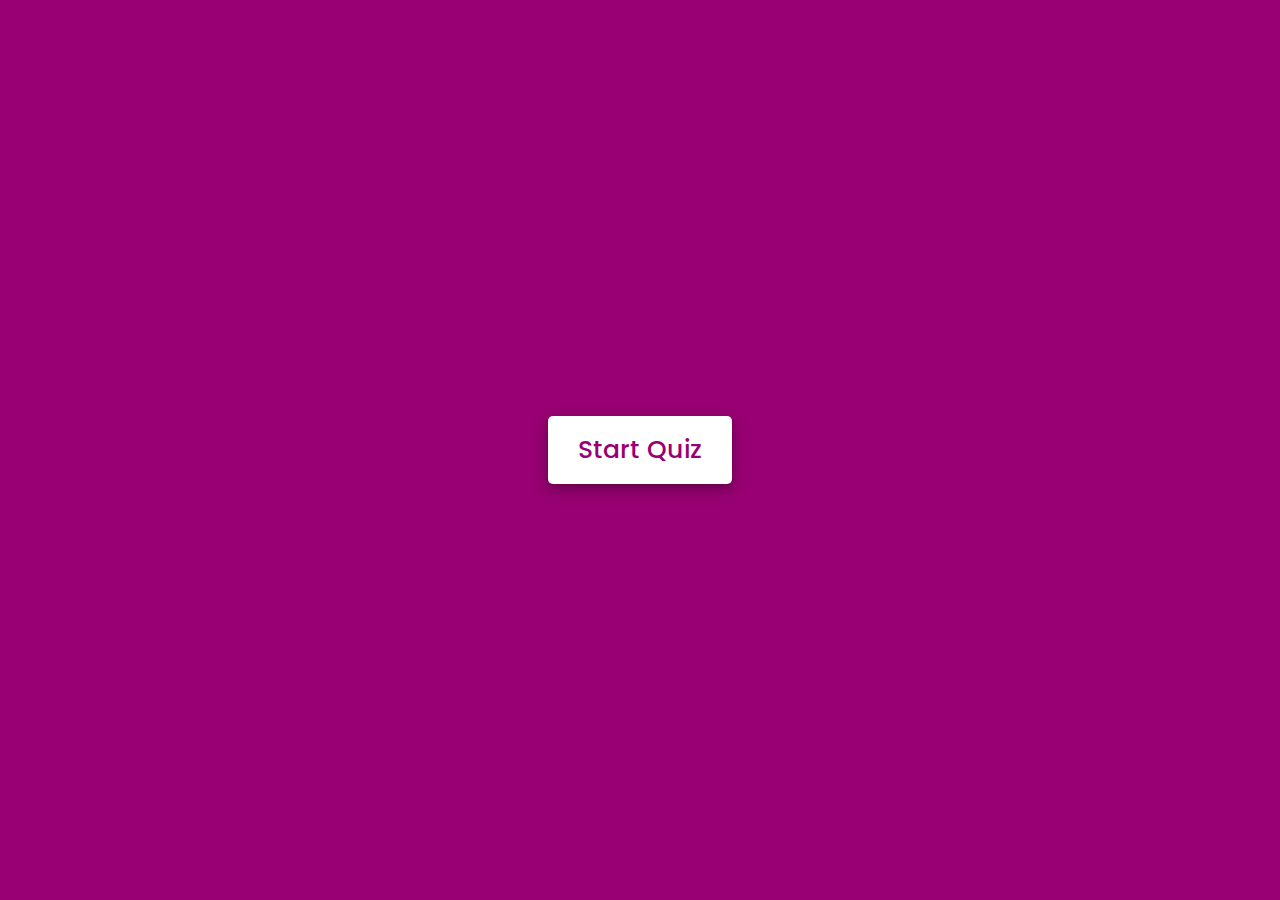
<file: Task3/online quiz portal/index.html>
<!DOCTYPE html>
<html lang="en">
<head>
    <meta charset="UTF-8">
    <meta name="viewport" content="width=device-width, initial-scale=1.0">
    <link rel="stylesheet" href="style.css">
    <title>Online quiz portal</title>
    <link rel="stylesheet" href="https://cdnjs.cloudflare.com/ajax/libs/font-awesome/5.15.3/css/all.min.css"/>
</head>
<body>
    <!-- start Quiz button -->
    <div class="start_btn"><button>Start Quiz</button></div>

    <!-- Info Box -->
    <div class="info_box">
        <div class="info-title"><span>Rules for the quiz

        </span></div>
        <div class="info-list">
            <div class="info">1. Once you select your answer, it can't be undone.</div>
            <div class="info">2. You will have only 15 seconds per each question.</div>
            <div class="info">3. You'll get points on the basis of your correct answers.</div>
        </div>
        <div class="buttons">
            <button class="quit">Exit Quiz</button>
            <button class="restart">Continue</button>
        </div>
    </div>

    <!-- Quiz Box -->
    <div class="quiz_box">
        <header>
            <div class="title">Online quiz portal</div>
            <div class="timer">
                <div class="time_left_txt">Time Left</div>
                <div class="timer_sec">15</div>
            </div>
            <div class="time_line"></div>
        </header>
        <section>
            <div class="que_text">
            </div>
            <div class="option_list">
            </div>
        </section>

        <footer>
            <div class="total_que">
                <!-- Here I've inserted Question Count Number from JavaScript -->
            </div>
            <button class="next_btn">Next Question</button>
        </footer>
    </div>

    <!-- Result Box -->
    <div class="result_box">
        <div class="icon">
            <i class="fas fa-crown"></i>
        </div>
        <div class="complete_text">You've completed the Quiz!</div>
        <div class="score_text">
            <!-- Here I've inserted Score Result from JavaScript -->
        </div>
        <div class="buttons">
            <button class="restart">Replay Quiz</button>
            <button class="quit">Quit Quiz</button>
        </div>
    </div>


    <script src="question.js"></script>

    <script src="script.js"></script>

</body>
</html>
</file>
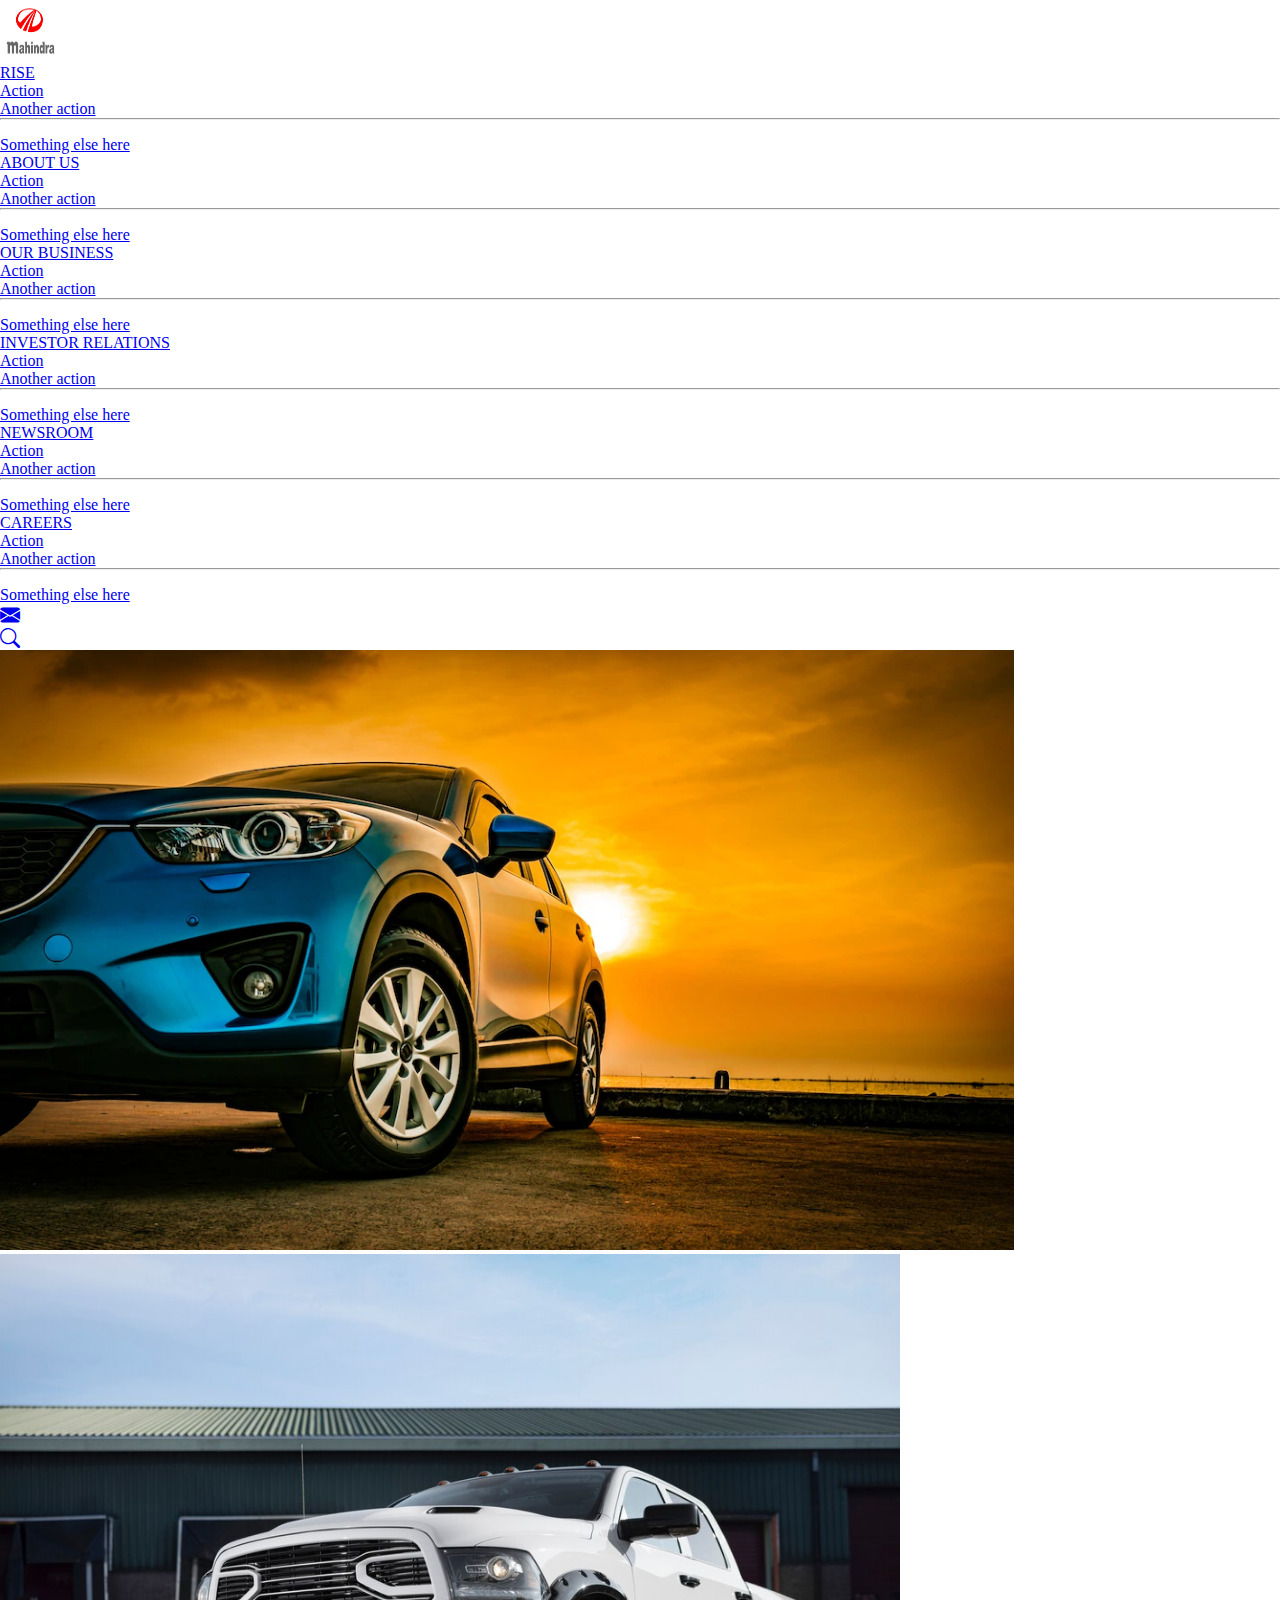
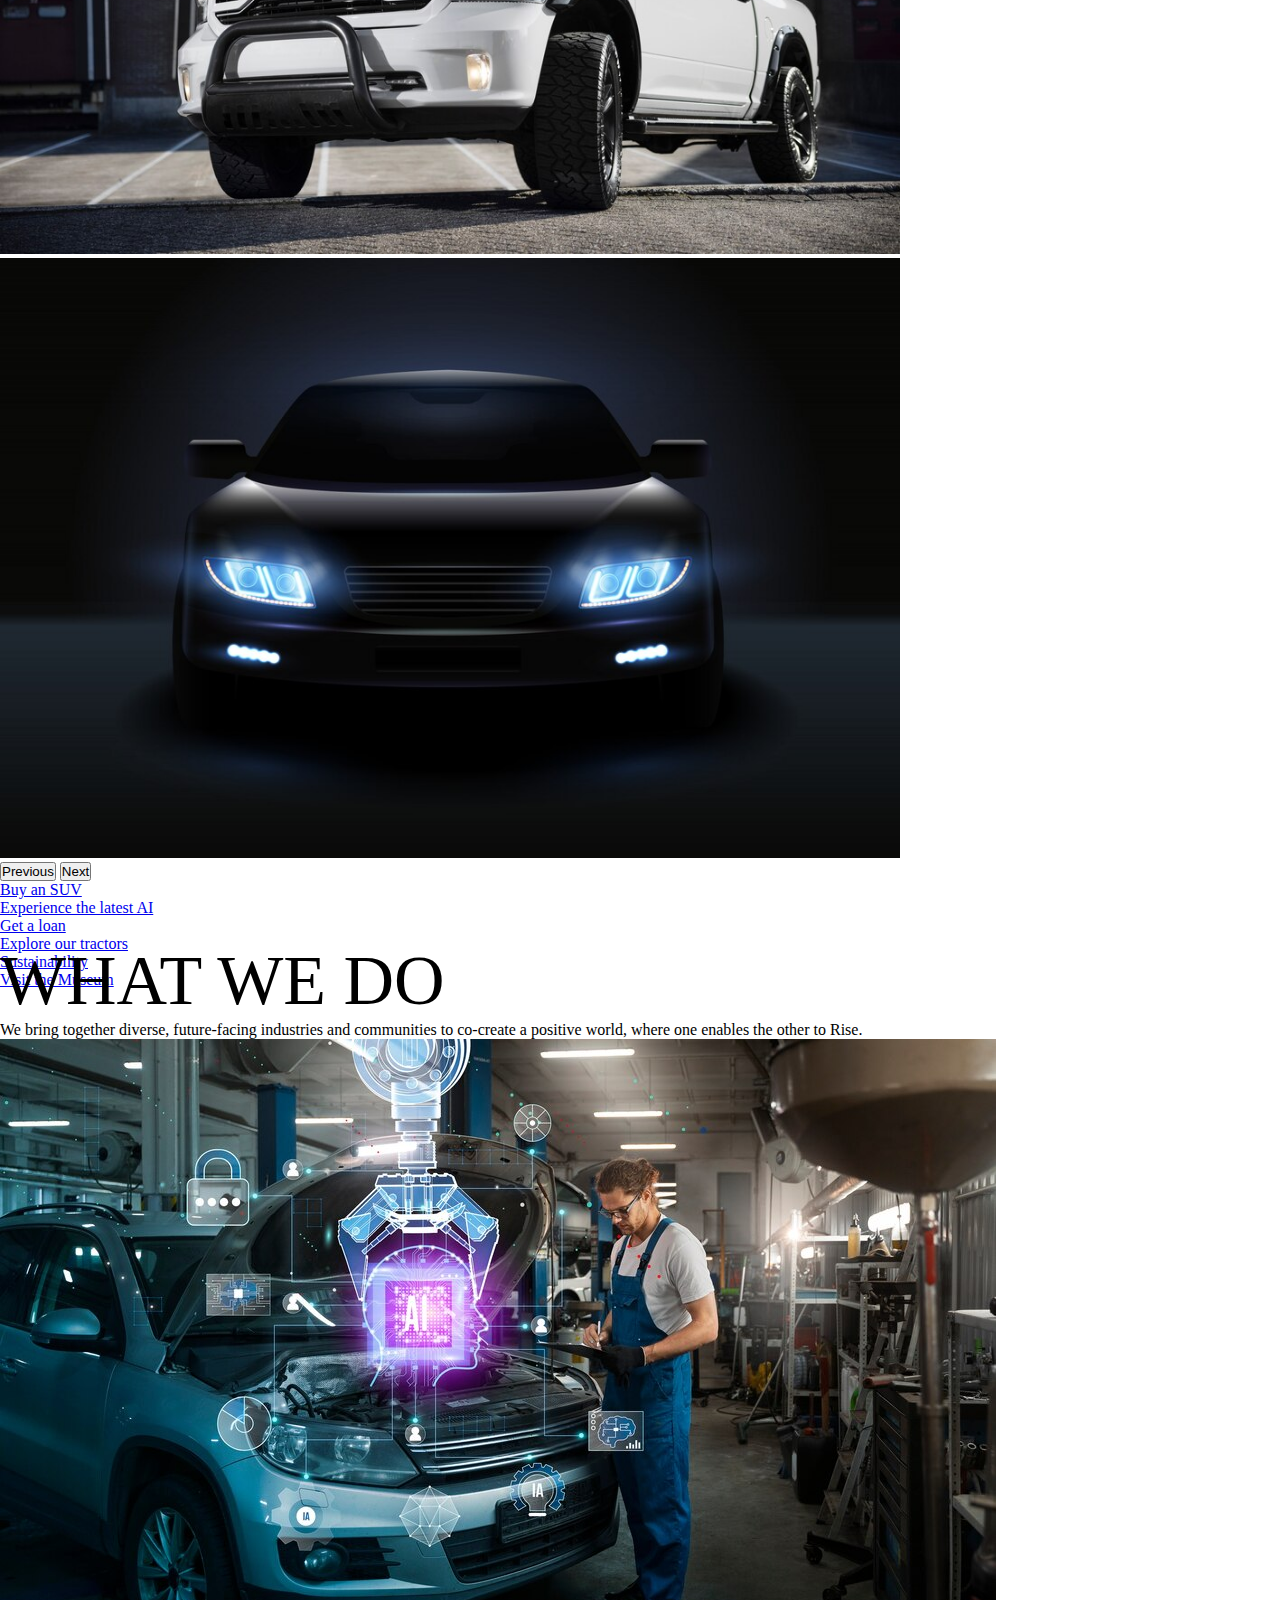
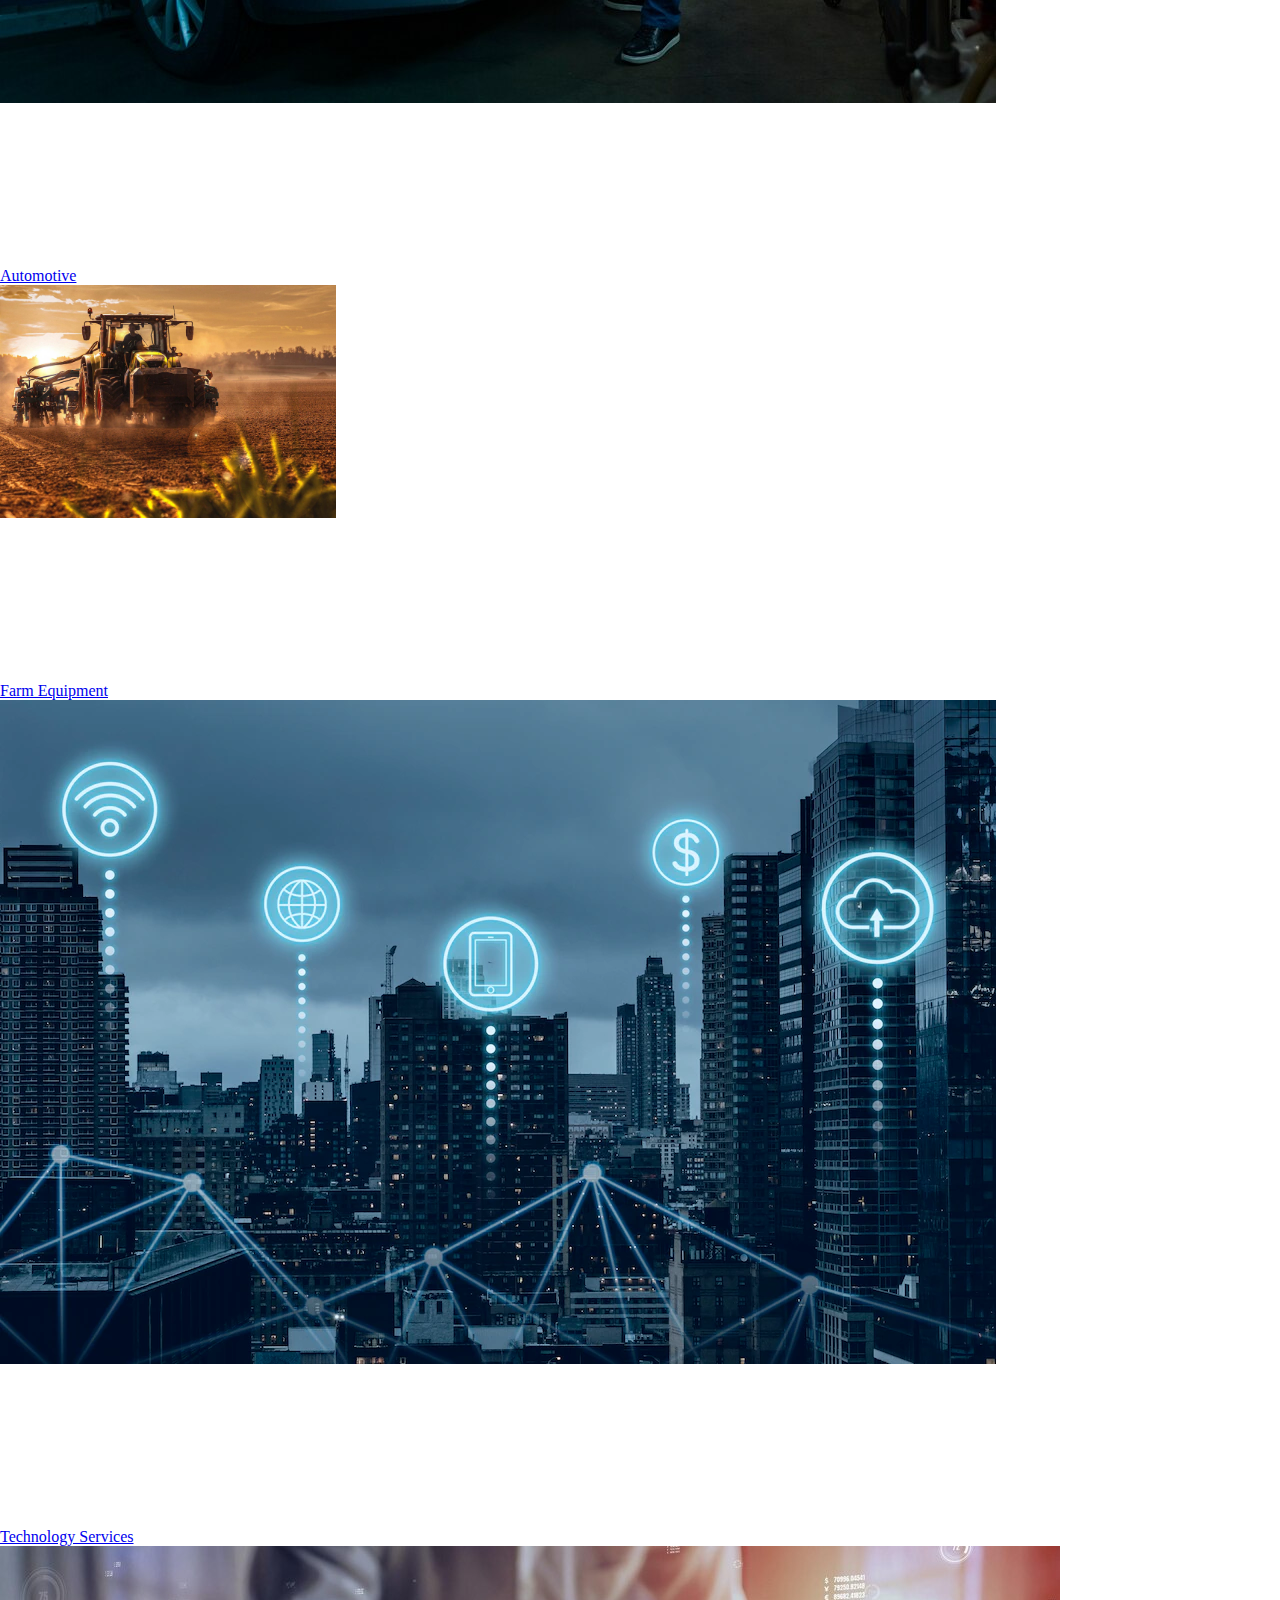
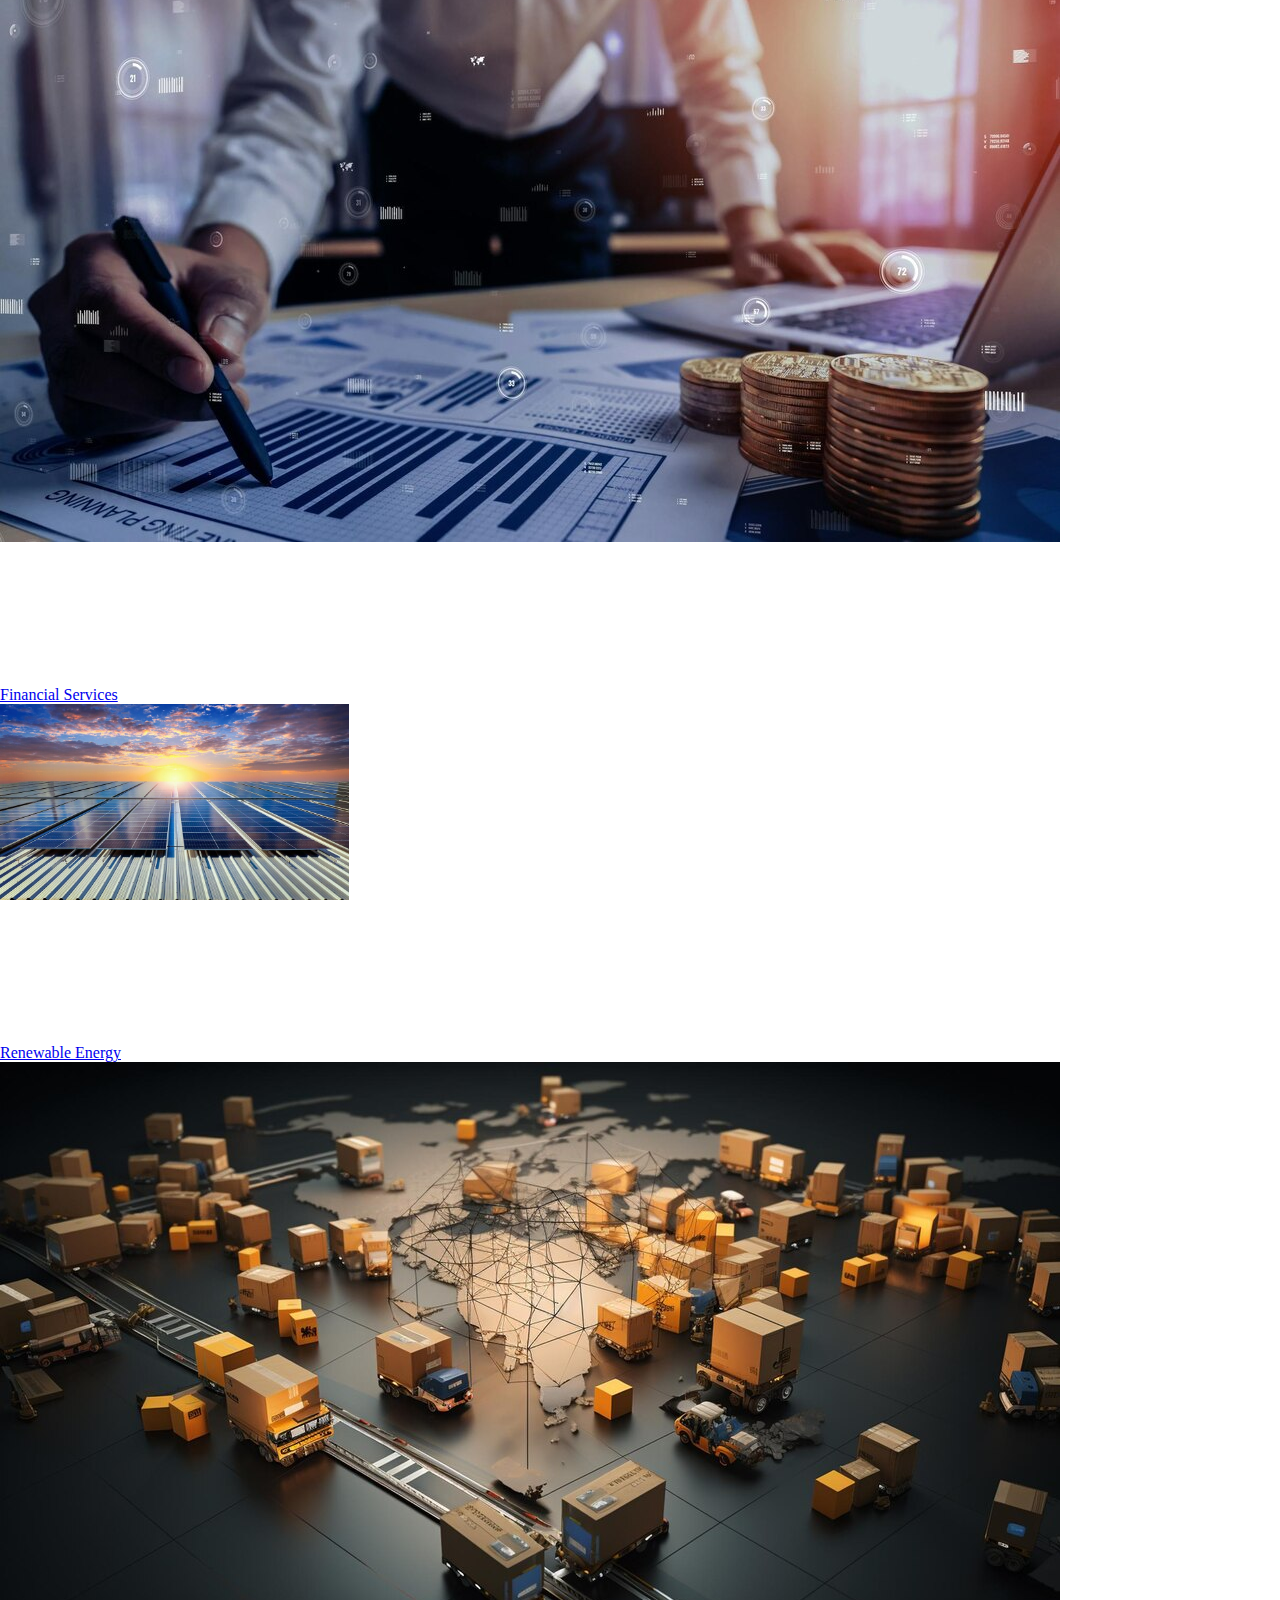
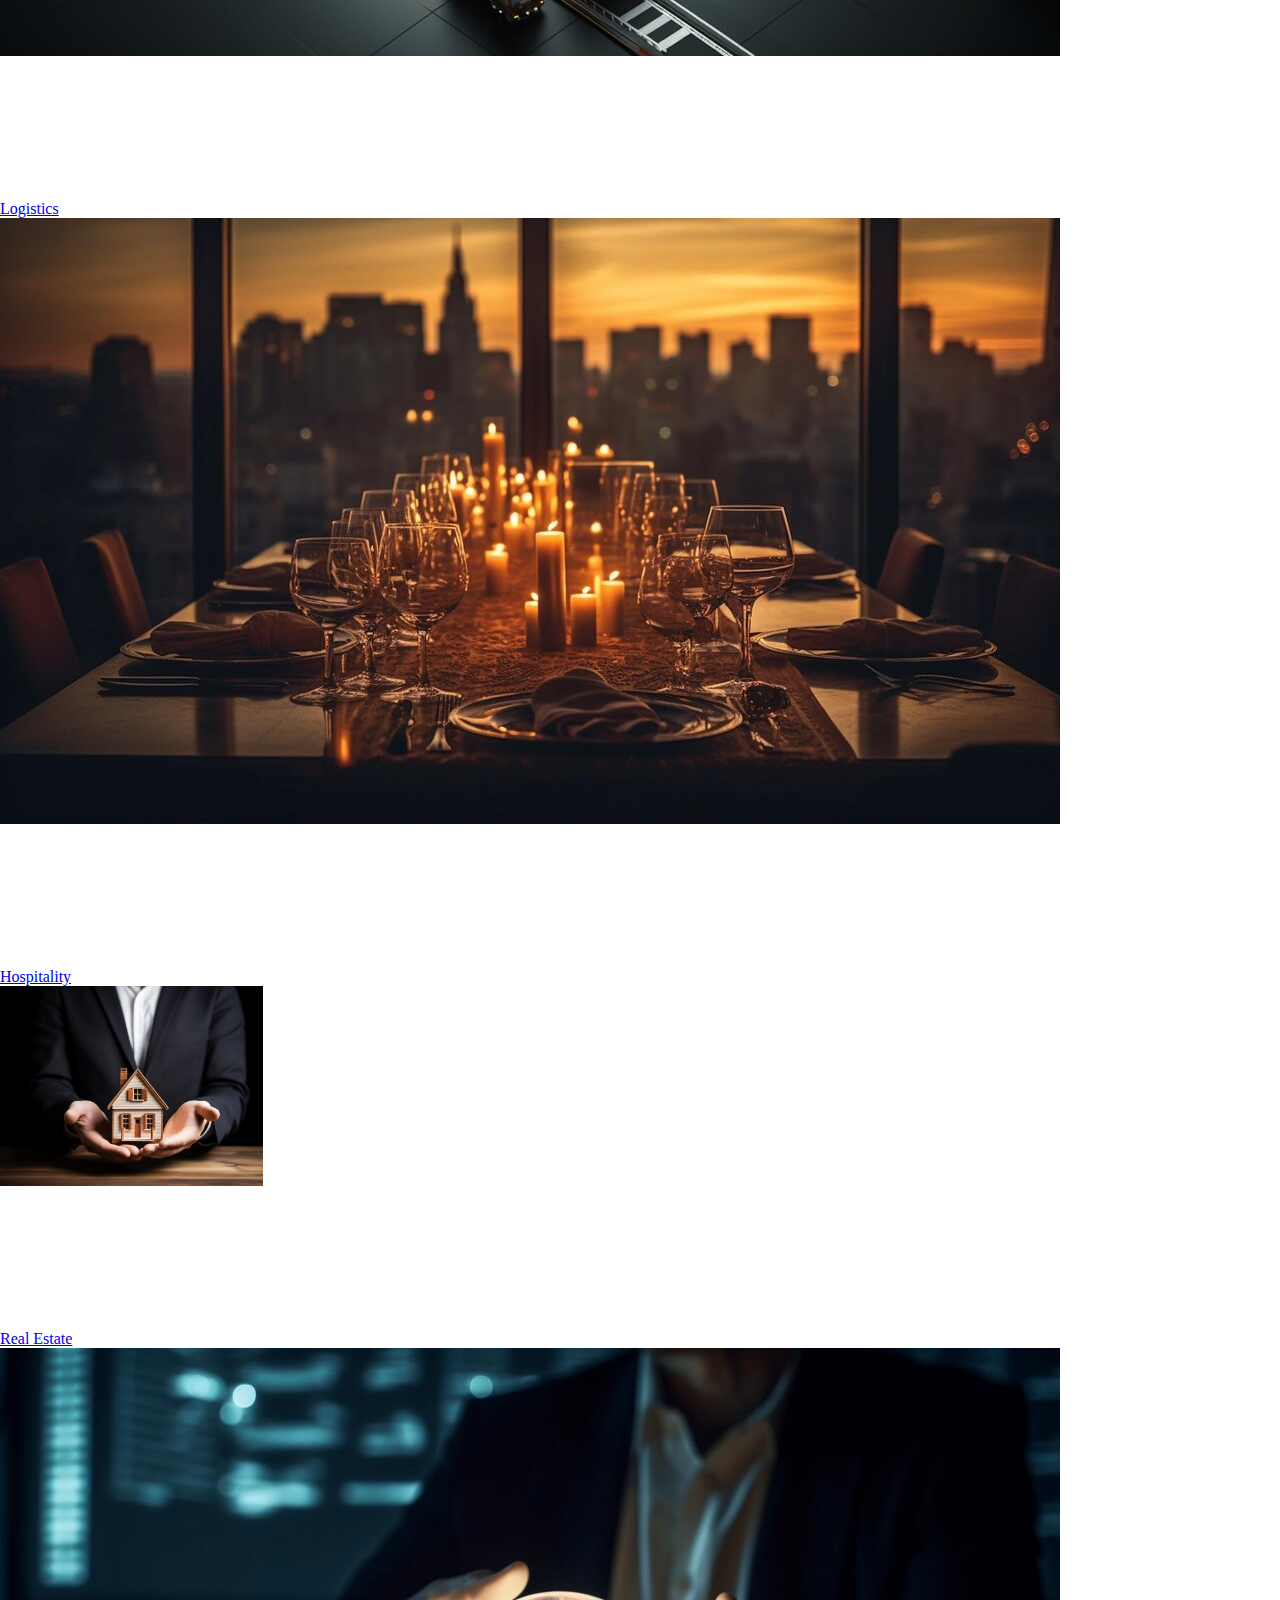
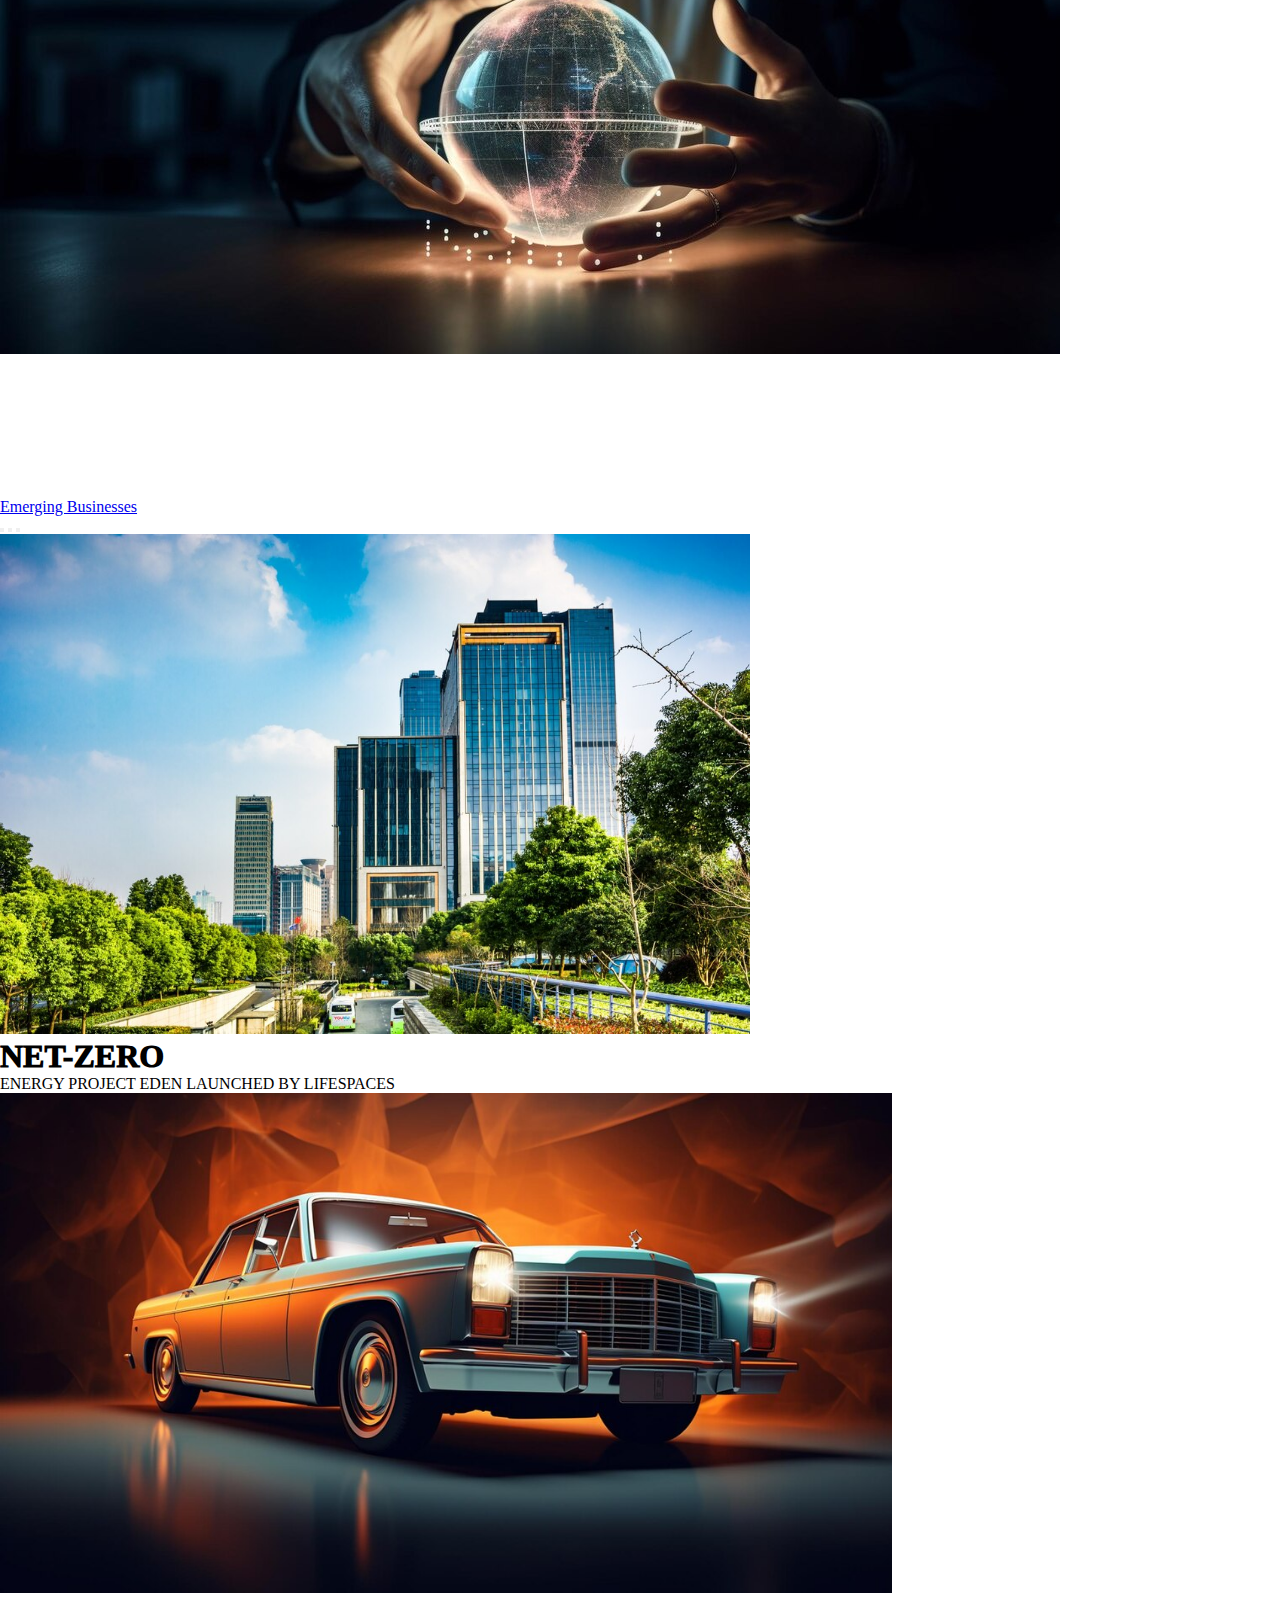
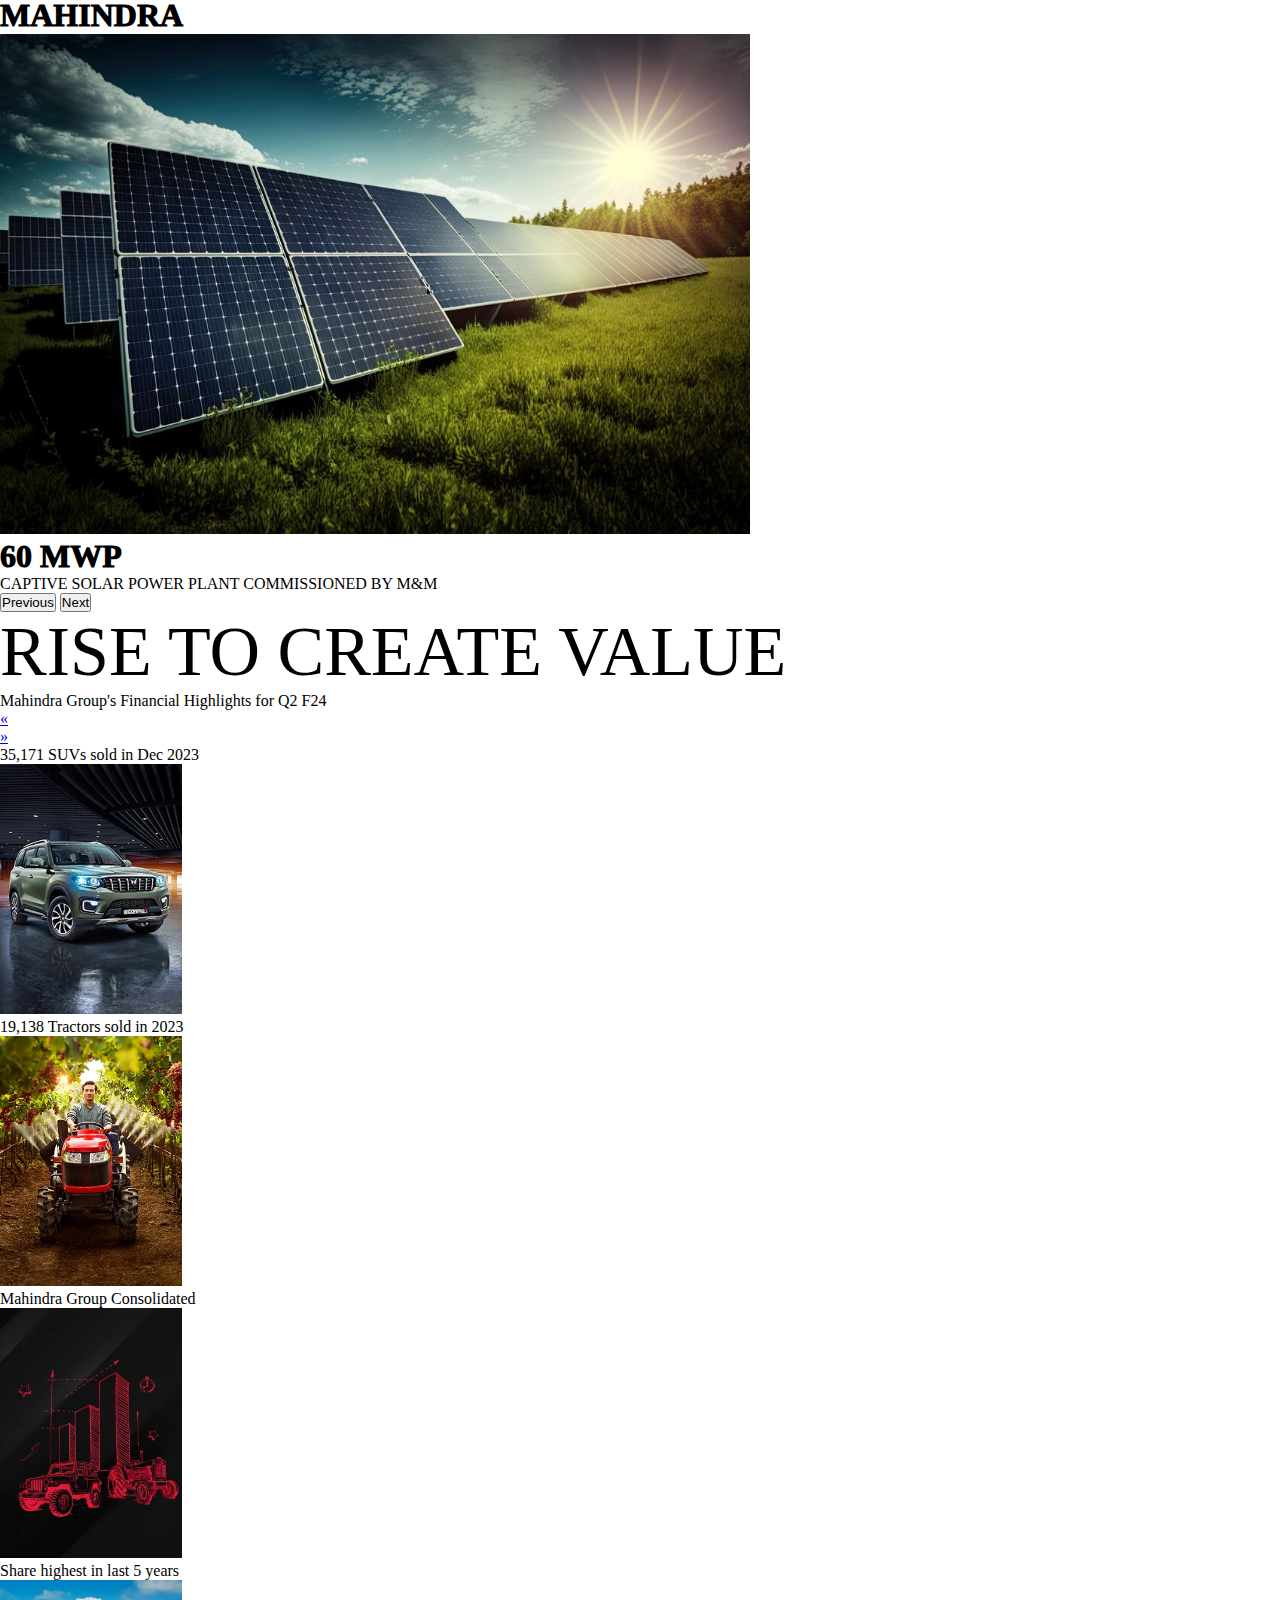
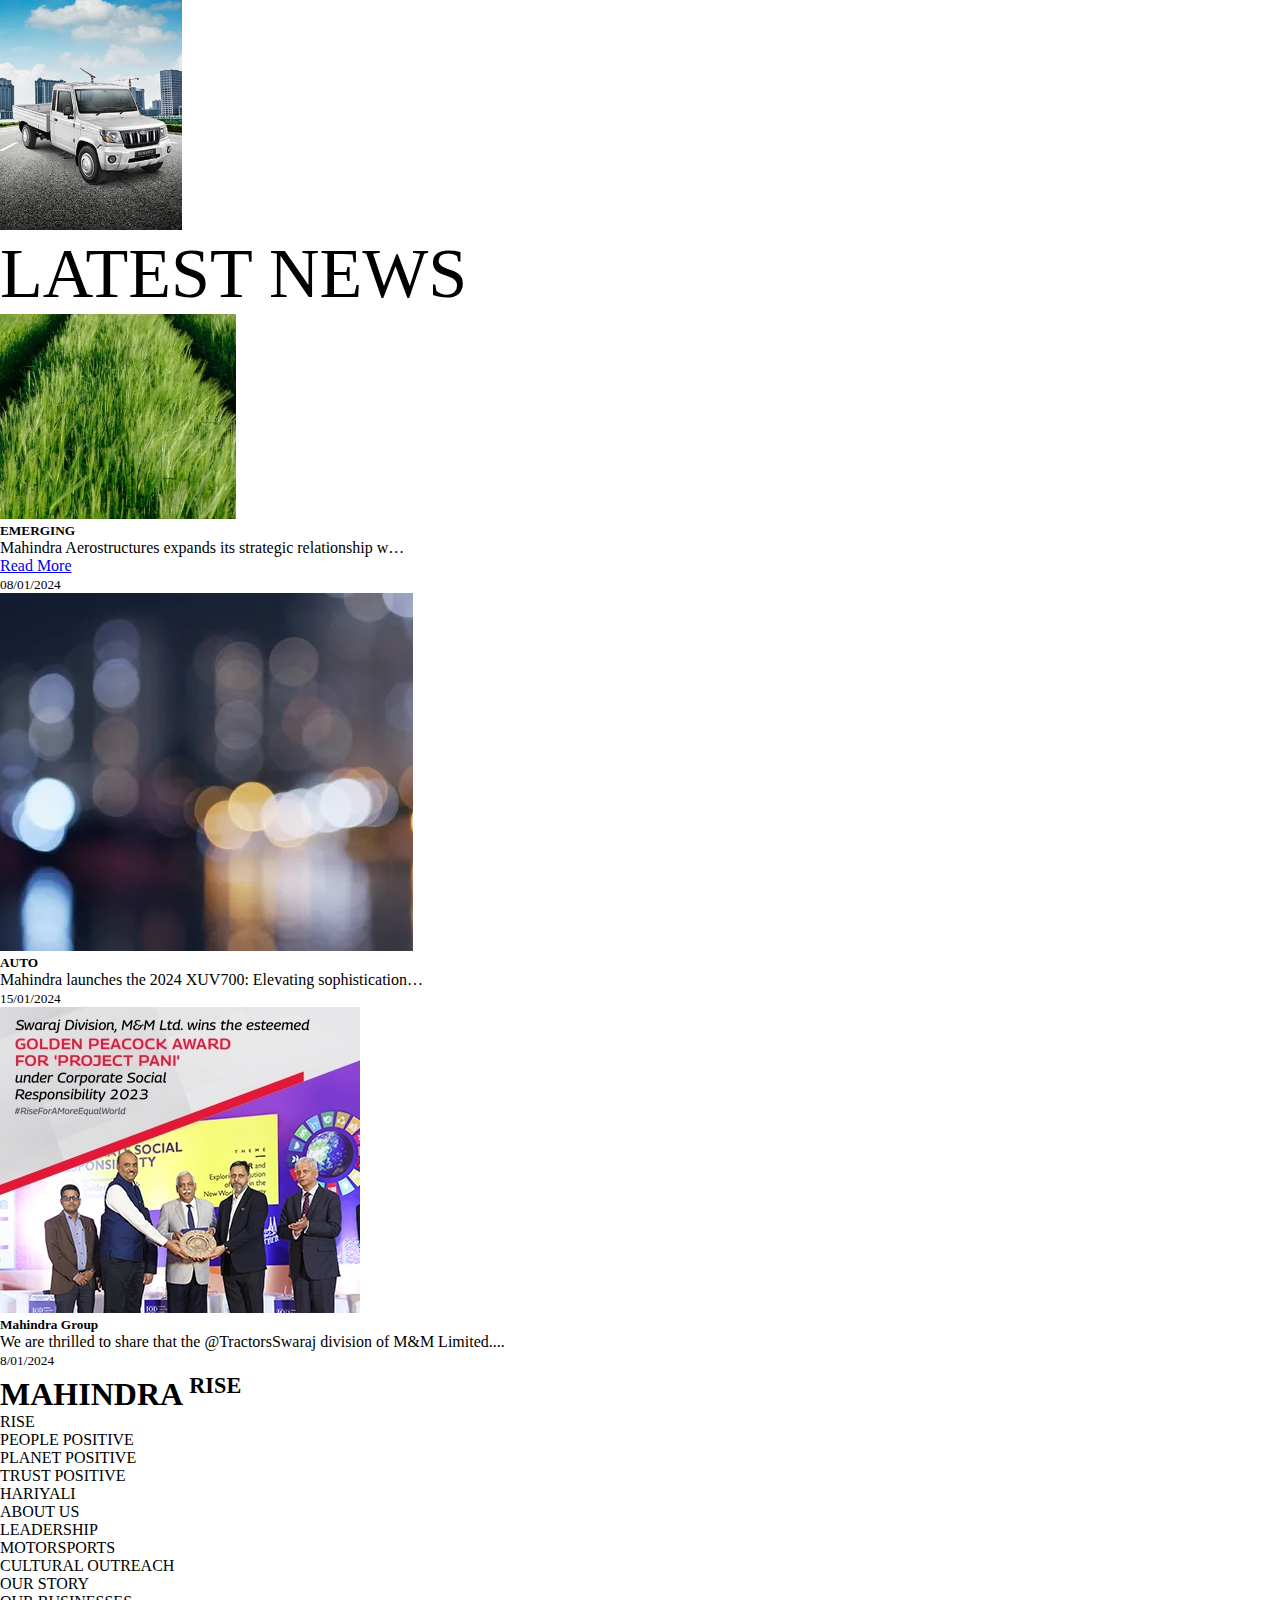
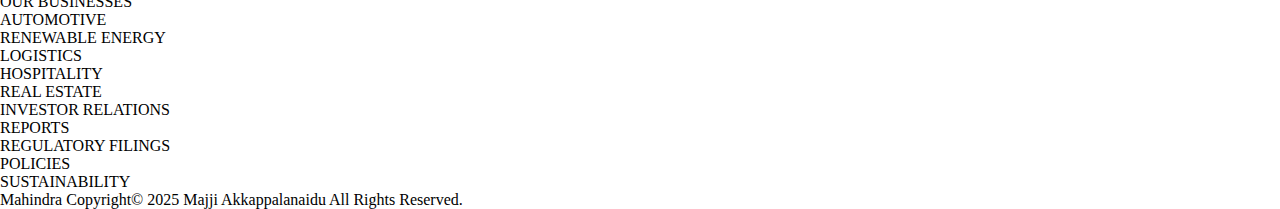
<file: Task-1/mahindra-main/mahindra-main/index.html>
<!DOCTYPE html>
<html lang="en">

<head>
  <meta charset="UTF-8">
  <meta name="viewport" content="width=device-width, initial-scale=1.0">
  <link href="https://cdn.jsdelivr.net/npm/bootstrap@5.3.2/dist/css/bootstrap.min.css" rel="stylesheet"
    integrity="sha384-T3c6CoIi6uLrA9TneNEoa7RxnatzjcDSCmG1MXxSR1GAsXEV/Dwwykc2MPK8M2HN" crossorigin="anonymous">
  <link rel="stylesheet" href="https://cdn.jsdelivr.net/npm/bootstrap-icons@1.11.3/font/bootstrap-icons.min.css">
  <link rel="stylesheet" href="style.css">
  <title>Mahindra</title>
  <link rel="icon" href="img/mahindra-icon.jpg">
</head>

<body>
  <script src="https://cdn.jsdelivr.net/npm/@popperjs/core@2.11.8/dist/umd/popper.min.js"
    integrity="sha384-I7E8VVD/ismYTF4hNIPjVp/Zjvgyol6VFvRkX/vR+Vc4jQkC+hVqc2pM8ODewa9r"
    crossorigin="anonymous"></script>
  <script src="https://cdn.jsdelivr.net/npm/bootstrap@5.3.2/dist/js/bootstrap.min.js"
    integrity="sha384-BBtl+eGJRgqQAUMxJ7pMwbEyER4l1g+O15P+16Ep7Q9Q+zqX6gSbd85u4mG4QzX+"
    crossorigin="anonymous"></script>


  <!-- .................................................navbar................................................................ -->


  <nav class="navbar navbar-expand-lg bg-black">
    <div class="container-fluid ">
      <div class="nav-logo col-4">
        <img src="img/Mahindra-Mahindra-Logo.jpg" alt="" height="60px" width="60px">
      </div>
      <div class="collapse navbar-collapse" id="navbarSupportedContent">
        <ul class="navbar-nav me-auto mb-2 mb-lg-0">

          <li class="nav-item dropdown">
            <a class="nav-link dropdown-toggle text-light" href="#" role="button" data-bs-toggle="dropdown"
              aria-expanded="false">
              RISE
            </a>

            <ul class="dropdown-menu">

              <li><a class="dropdown-item" href="#">Action</a></li>
              <li><a class="dropdown-item" href="#">Another action</a></li>
              <li>
                <hr class="dropdown-divider">
              </li>
              <li><a class="dropdown-item" href="#">Something else here</a></li>
            </ul>
          </li>



          <ul class="navbar-nav me-auto mb-2 mb-lg-0">

            <li class="nav-item dropdown">
              <a class="nav-link dropdown-toggle text-light" href="#" role="button" data-bs-toggle="dropdown"
                aria-expanded="false">
                ABOUT US
              </a>
              <ul class="dropdown-menu">
                <li><a class="dropdown-item" href="#">Action</a></li>
                <li><a class="dropdown-item" href="#">Another action</a></li>
                <li>
                  <hr class="dropdown-divider">
                </li>
                <li><a class="dropdown-item" href="#">Something else here</a></li>
              </ul>
            </li>



            <ul class="navbar-nav me-auto mb-2 mb-lg-0">

              <li class="nav-item dropdown">
                <a class="nav-link dropdown-toggle text-light" href="#" role="button" data-bs-toggle="dropdown"
                  aria-expanded="false">
                  OUR BUSINESS
                </a>
                <ul class="dropdown-menu">
                  <li><a class="dropdown-item" href="#">Action</a></li>
                  <li><a class="dropdown-item" href="#">Another action</a></li>
                  <li>
                    <hr class="dropdown-divider">
                  </li>
                  <li><a class="dropdown-item" href="#">Something else here</a></li>
                </ul>
              </li>


              <ul class="navbar-nav me-auto mb-2 mb-lg-0">

                <li class="nav-item dropdown">
                  <a class="nav-link dropdown-toggle text-light" href="#" role="button" data-bs-toggle="dropdown"
                    aria-expanded="false">
                    INVESTOR RELATIONS
                  </a>
                  <ul class="dropdown-menu">
                    <li><a class="dropdown-item" href="#">Action</a></li>
                    <li><a class="dropdown-item" href="#">Another action</a></li>
                    <li>
                      <hr class="dropdown-divider">
                    </li>
                    <li><a class="dropdown-item" href="#">Something else here</a></li>
                  </ul>
                </li>




                <ul class="navbar-nav me-auto mb-2 mb-lg-0">

                  <li class="nav-item dropdown">
                    <a class="nav-link dropdown-toggle text-light" href="#" role="button" data-bs-toggle="dropdown"
                      aria-expanded="false">
                      NEWSROOM
                    </a>
                    <ul class="dropdown-menu">
                      <li><a class="dropdown-item" href="#">Action</a></li>
                      <li><a class="dropdown-item" href="#">Another action</a></li>
                      <li>
                        <hr class="dropdown-divider">
                      </li>
                      <li><a class="dropdown-item" href="#">Something else here</a></li>
                    </ul>
                  </li>



                  <ul class="navbar-nav me-auto mb-2 mb-lg-0">

                    <li class="nav-item dropdown">
                      <a class="nav-link dropdown-toggle text-light" href="#" role="button" data-bs-toggle="dropdown"
                        aria-expanded="false">
                        CAREERS
                      </a>
                      <ul class="dropdown-menu">
                        <li><a class="dropdown-item" href="#">Action</a></li>
                        <li><a class="dropdown-item" href="#">Another action</a></li>
                        <li>
                          <hr class="dropdown-divider">
                        </li>
                        <li><a class="dropdown-item" href="#">Something else here</a></li>
                      </ul>
                    </li>


                    <div class="navbar-nav me-auto mb-2 mb-lg-0">
                      <div class="inbox-icon">

                        <a href="#" class="px-3 text-light"><i class="bi bi-envelope-fill"
                            style="font-size: 20px;"></i></a>
                      </div>
                    </div>



                    <div class="navbar-nav me-auto mb-2 mb-lg-0">
                      <div class="search-icon ">
                        <a href="#" class="px-3 text-light"> <i class="bi bi-search" style="font-size: 20px;"></i></a>
                      </div>
                    </div>


      </div>
    </div>
  </nav>



  <!-- ...........................................carousel-auto................................................... -->


  <div id="carouselExampleAutoplaying" class="carousel slide" data-bs-ride="carousel">
    <div class="carousel-inner">
      <div class="carousel-item active">
        <img src="img/car-with-sport-modern-design-parked-road_33867-7.webp" class="d-block w-100" alt="..."
          height="600px">
      </div>
      <div class="carousel-item">
        <img src="img/car-1.jpg" class="d-block w-100" alt="..." height="600px">
      </div>
      <div class="carousel-item">
        <img src="img/car-2.jpg" class="d-block w-100" alt="..." height="600px">
      </div>
    </div>
    <button class="carousel-control-prev" type="button" data-bs-target="#carouselExampleAutoplaying"
      data-bs-slide="prev">
      <span class="carousel-control-prev-icon" aria-hidden="true"></span>
      <span class="visually-hidden">Previous</span>
    </button>
    <button class="carousel-control-next" type="button" data-bs-target="#carouselExampleAutoplaying"
      data-bs-slide="next">
      <span class="carousel-control-next-icon" aria-hidden="true"></span>
      <span class="visually-hidden">Next</span>
    </button>



    <!-- ..................................................carousel-footer.............................................. -->


    <div class="footer bg-black" style="height:60px;">
      <div class="containter-fulid  text-center">
        <div class="row pt-3">
          <div class="col">
            <a href="#" class="text-light">Buy an SUV</a>
          </div>
          <div class="col">
            <a href="#" class="text-light">Experience the latest AI</a>
          </div>
          <div class="col">
            <a href="#" class="text-light">Get a loan</a>
          </div>
          <div class="col">
            <a href="#" class="text-light">Explore our tractors</a>
          </div>
          <div class="col">
            <a href="#" class="text-light">Sustainability</a>
          </div>
          <div class="col">
            <a href="#" class="text-light">Visit the Museum</a>
          </div>
        </div>
      </div>
    </div>
  </div>



  <!-- ........................................................page............................................ -->


  <div class="container-fulid">
    <div class="row pt-3">
      <h1 class="text-center" style="font-size:70px; font-weight:300;">WHAT WE DO</h1>
    </div>
    <div class="row">
      <p class="text-center fs-6">We bring together diverse, future-facing industries and communities to co-create a
        positive world, where one enables the other to Rise.</p>
    </div>
  </div>



  <!-- .......................................................cards.............................................. -->



  <div class="container-sm bg-light pt-4 my-4">
    <div class="row">
      <div class="col">
        <div class="card" style="width: 22rem;">
          <img src="img/card-1.jpg" class="card-img-top" alt="...">
          <div class="card-img-overlay px-4" style="padding-top: 160px;">
            <a href="#" class="text-light fs-4 ">Automotive </a>

          </div>
        </div>

      </div>

      <div class="col">
        <div class="card" style="width: 22rem;">
          <img src="img/card-2.webp" class="card-img-top" alt="..." height="233px">
          <div class="card-img-overlay px-4" style="padding-top: 160px;">
            <a href="#" class="text-light fs-4 ">Farm Equipment</a>

          </div>
        </div>
      </div>
      <div class="col">
        <div class="card" style="width: 22rem;">
          <img src="img/card-3.webp" class="card-img-top" alt="...">

          <div class="card-img-overlay px-4" style="padding-top: 160px;">
            <a href="#" class="text-light fs-4 ">Technology Services</a>

          </div>
        </div>
      </div>

    </div>
    <!-- ..............................................................card-row2........................................... -->




    <div class="row pt-4">
      <div class="col">
        <div class="card" style="width: 22rem;">
          <img src="img/card-4.jpg" class="card-img-top" alt="...">
          <div class="card-img-overlay px-4" style="padding-top: 140px;">
            <a href="#" class="text-light fs-4 ">Financial Services </a>

          </div>
        </div>

      </div>

      <div class="col">
        <div class="card" style="width: 22rem;">
          <img src="img/card-5.jpg" class="card-img-top" alt="..." height="196px">
          <div class="card-img-overlay px-4" style="padding-top: 140px;">
            <a href="#" class="text-light fs-4 ">Renewable Energy</a>

          </div>
        </div>
      </div>
      <div class="col">
        <div class="card" style="width: 22rem;">
          <img src="img/card-6.jpg" class="card-img-top" alt="...">

          <div class="card-img-overlay px-4" style="padding-top: 140px;">
            <a href="#" class="text-light fs-4 ">Logistics</a>

          </div>
        </div>
      </div>
    </div>

    <!-- ...........................................................card-row-3...................................... -->

    <div class="row pt-4">
      <div class="col">
        <div class="card" style="width: 22rem;">
          <img src="img/card-7.jpg" class="card-img-top" alt="...">
          <div class="card-img-overlay px-4" style="padding-top: 140px;">
            <a href="#" class="text-light fs-4 ">Hospitality </a>

          </div>
        </div>

      </div>

      <div class="col">
        <div class="card" style="width: 22rem;">
          <img src="img/card-8.jpg" class="card-img-top" alt="..." height="200px">
          <div class="card-img-overlay px-4" style="padding-top: 140px;">
            <a href="#" class="text-light fs-4 ">Real Estate</a>

          </div>
        </div>
      </div>
      <div class="col">
        <div class="card" style="width: 22rem;">
          <img src="img/card-9.jpg" class="card-img-top" alt="...">

          <div class="card-img-overlay px-4" style="padding-top: 140px;">
            <a href="#" class="text-light fs-4 ">Emerging Businesses</a>

          </div>
        </div>
      </div>
    </div>


  </div>


  <!-- ...........................................................carousel-2................................................. -->


  <div id="carouselExampleCaptions" class="carousel slide">
    <div class="carousel-indicators">
      <button type="button" data-bs-target="#carouselExampleCaptions" data-bs-slide-to="0" class="active"
        aria-current="true" aria-label="Slide 1"></button>
      <button type="button" data-bs-target="#carouselExampleCaptions" data-bs-slide-to="1"
        aria-label="Slide 2"></button>
      <button type="button" data-bs-target="#carouselExampleCaptions" data-bs-slide-to="2"
        aria-label="Slide 3"></button>
    </div>
    <div class="carousel-inner">
      <div class="carousel-item active">
        <img src="img/office-buliding.jpg" class="d-block w-100" alt="..." height="500px">
        <div class="carousel-caption d-none d-md-block">
          <h1 class="text-white " style="font-weight: 1000;">NET-ZERO</h1>
          <p>ENERGY PROJECT EDEN LAUNCHED BY LIFESPACES</p>
        </div>
      </div>
      <div class="carousel-item">
        <img src="img/car-4.jpg" class="d-block w-100" alt="..." height="500px">
        <div class="carousel-caption d-none d-md-block">
          <h1 style="font-weight: 1000;">MAHINDRA</h1>

        </div>
      </div>
      <div class="carousel-item">
        <img src="img/solar-power.jpg" class="d-block w-100" alt="..." height="500px">
        <div class="carousel-caption d-none d-md-block">
          <h1 style="font-weight: 1000;">60 MWP</h1>
          <p>CAPTIVE SOLAR POWER PLANT COMMISSIONED BY M&M</p>
        </div>
      </div>
    </div>
    <button class="carousel-control-prev" type="button" data-bs-target="#carouselExampleCaptions" data-bs-slide="prev">
      <span class="carousel-control-prev-icon" aria-hidden="true"></span>
      <span class="visually-hidden">Previous</span>
    </button>
    <button class="carousel-control-next" type="button" data-bs-target="#carouselExampleCaptions" data-bs-slide="next">
      <span class="carousel-control-next-icon" aria-hidden="true"></span>
      <span class="visually-hidden">Next</span>
    </button>
  </div>


  <!-- ...............................................create-values..................................................... -->


  <div class="container pt-4 my-3">
    <div class="row">
      <div class="col-11 text-center">
        <h1 style="font-size:70px; font-weight:300;">RISE TO CREATE VALUE</h1>
        <p>Mahindra Group's Financial Highlights for Q2 F24</p>
      </div>
      <div class="col pt-4">
        <nav aria-label="Page navigation example">
          <ul class="pagination">
            <li class="page-item">
              <a class="page-link" href="#" aria-label="Previous">
                <span aria-hidden="true">&laquo;</span>
              </a>
            </li>

            <li class="page-item">
              <a class="page-link" href="#" aria-label="Next">
                <span aria-hidden="true">&raquo;</span>
              </a>
            </li>
          </ul>
        </nav>
      </div>
    </div>

    <div class="row pt-4 bg-light text-center">
      <div class="col">
        <div class="card" style="width: 15rem;">
          <p class="card-text text-danger"> 35,171 SUVs sold in Dec 2023 </p>



          <img src="img/car-5.webp" class="card-img-bottom" alt="..." height="250px">
        </div>

      </div>

      <div class="col">
        <div class="card" style="width: 15rem;">
          <p class="card-text text-danger"> 19,138 Tractors sold in 2023</p>



          <img src="img/car-6.webp" class="card-img-bottom" alt="..." height="250px">
        </div>

      </div>
      <div class="col">
        <div class="card" style="width: 15rem;">
          <p class="card-text text-danger">Mahindra Group Consolidated</p>



          <img src="img/car-7.webp" class="card-img-bottom" alt="..." height="250px">
        </div>

      </div>
      <div class="col">
        <div class="card" style="width: 15rem;">
          <p class="card-text text-danger fs-6"> Share highest in last 5 years</p>



          <img src="img/car-8.webp" class="card-img-bottom" alt="..." height="250px">
        </div>

      </div>
    </div>

  </div>


  <!-- ................................................latest-news....................................................... -->


  <div class="container-fluid">
    <div class="row">
      <div class="col text-center">
        <p style="font-size:70px; font-weight:300;">LATEST NEWS</p>
      </div>
    </div>
  </div>
  <div class="container-fluid bg-light pt-3 d-flex">
    <div class="container">
      <div class="row">
        <div class="col">
          <div class="card" style="width: 40rem;" >
            <img src="img/farm-1.webp" class="card-img-top" alt="..." height="205px">
            <div class="card-body">
              <h5 class="card-title">EMERGING</h5>
              <p class="card-text">Mahindra Aerostructures expands its strategic relationship w…</p>
            </div>

            <div class="card-body">
              <a href="#" class="card-link">Read More</a>
              <p class="card-text"><small class="text-body-secondary">08/01/2024</small></p>

            </div>
          </div>
        </div>
      </div>

    </div>

    <div class="container">
      <div class="row">
        <div class="col">
          <div class="card mb-3" style="max-width: 650px;">
            <div class="row g-0">
              <div class="col-md-4">
                <img src="img/farm-2.webp" class="img-fluid rounded-start" alt="...">
              </div>
              <div class="col-md-8">
                <div class="card-body">
                  <h5 class="card-title">AUTO</h5>
                  <p class="card-text">Mahindra launches the 2024 XUV700: Elevating sophistication…</p>
                  <p class="card-text"><small class="text-body-secondary">15/01/2024</small></p>
                </div>
              </div>
            </div>
          </div>
        </div>
      </div>


      <div class="row">
        <div class="col">
          <div class="card mb-3" style="max-width: 650px;">
            <div class="row g-0">
              <div class="col-md-4">
                <img src="img/poster.webp" class="img-fluid rounded-start" alt="...">
              </div>
              <div class="col-md-8">
                <div class="card-body">
                  <h5 class="card-title">Mahindra Group
                  </h5>
                  <p class="card-text">We are thrilled to share that the @TractorsSwaraj division of M&M Limited....
                  </p>
                  <p class="card-text"><small class="text-body-secondary">8/01/2024</small></p>
                </div>
              </div>
            </div>
          </div>
        </div>
      </div>

    </div>

  </div>




    <!-- ..................................................footer...................................................... -->



    <div class="container-fluid about bg-secondary  ">
      <div class="row">
        <div class="col text-center text-white pt-4">
            <h1 class="text-danger">MAHINDRA <sup><small>RISE</small></sup></h1>
        </div>
      </div>

      <div class="row pt-2">
        <div class="col text-light">
          <ul>
            <li class="fs-5 text-white">RISE</li>
            <li class="pt-3">PEOPLE POSITIVE</li>
            <li>PLANET POSITIVE</li>
            <li>TRUST POSITIVE</li>
            <li>HARIYALI</li>
          </ul>
        </div>
        <div class="col text-light">
          <ul>
            <li class="fs-5">ABOUT US</li>
            <li class="pt-3">LEADERSHIP</li>
            <li>MOTORSPORTS</li>
            <li>CULTURAL OUTREACH</li>
            <li>OUR STORY</li>
          </ul>
        </div>

        <div class="col text-light">
          <ul>
            <li class="fs-5">OUR BUSINESSES</li>
            <li class="pt-3">AUTOMOTIVE</li>
            <li>RENEWABLE ENERGY</li>
            <li>LOGISTICS</li>
            <li>HOSPITALITY</li>
            <li>REAL ESTATE</li>
          </ul>
        </div>

        <div class="col text-light">
          <ul>
            <li class="fs-5">INVESTOR RELATIONS</li>
            <li class="pt-3">REPORTS</li>
            <li>REGULATORY FILINGS</li>
            <li>POLICIES</li>
            <li>SUSTAINABILITY</li>
          </ul>
        </div>
      </div>
    </div>
    <div class="footer">
      <p  class="bg-danger text-center text-white"> Mahindra Copyright© 2025 Majji Akkappalanaidu All Rights Reserved.</p>
    </div>


</body>

</html>
</file>
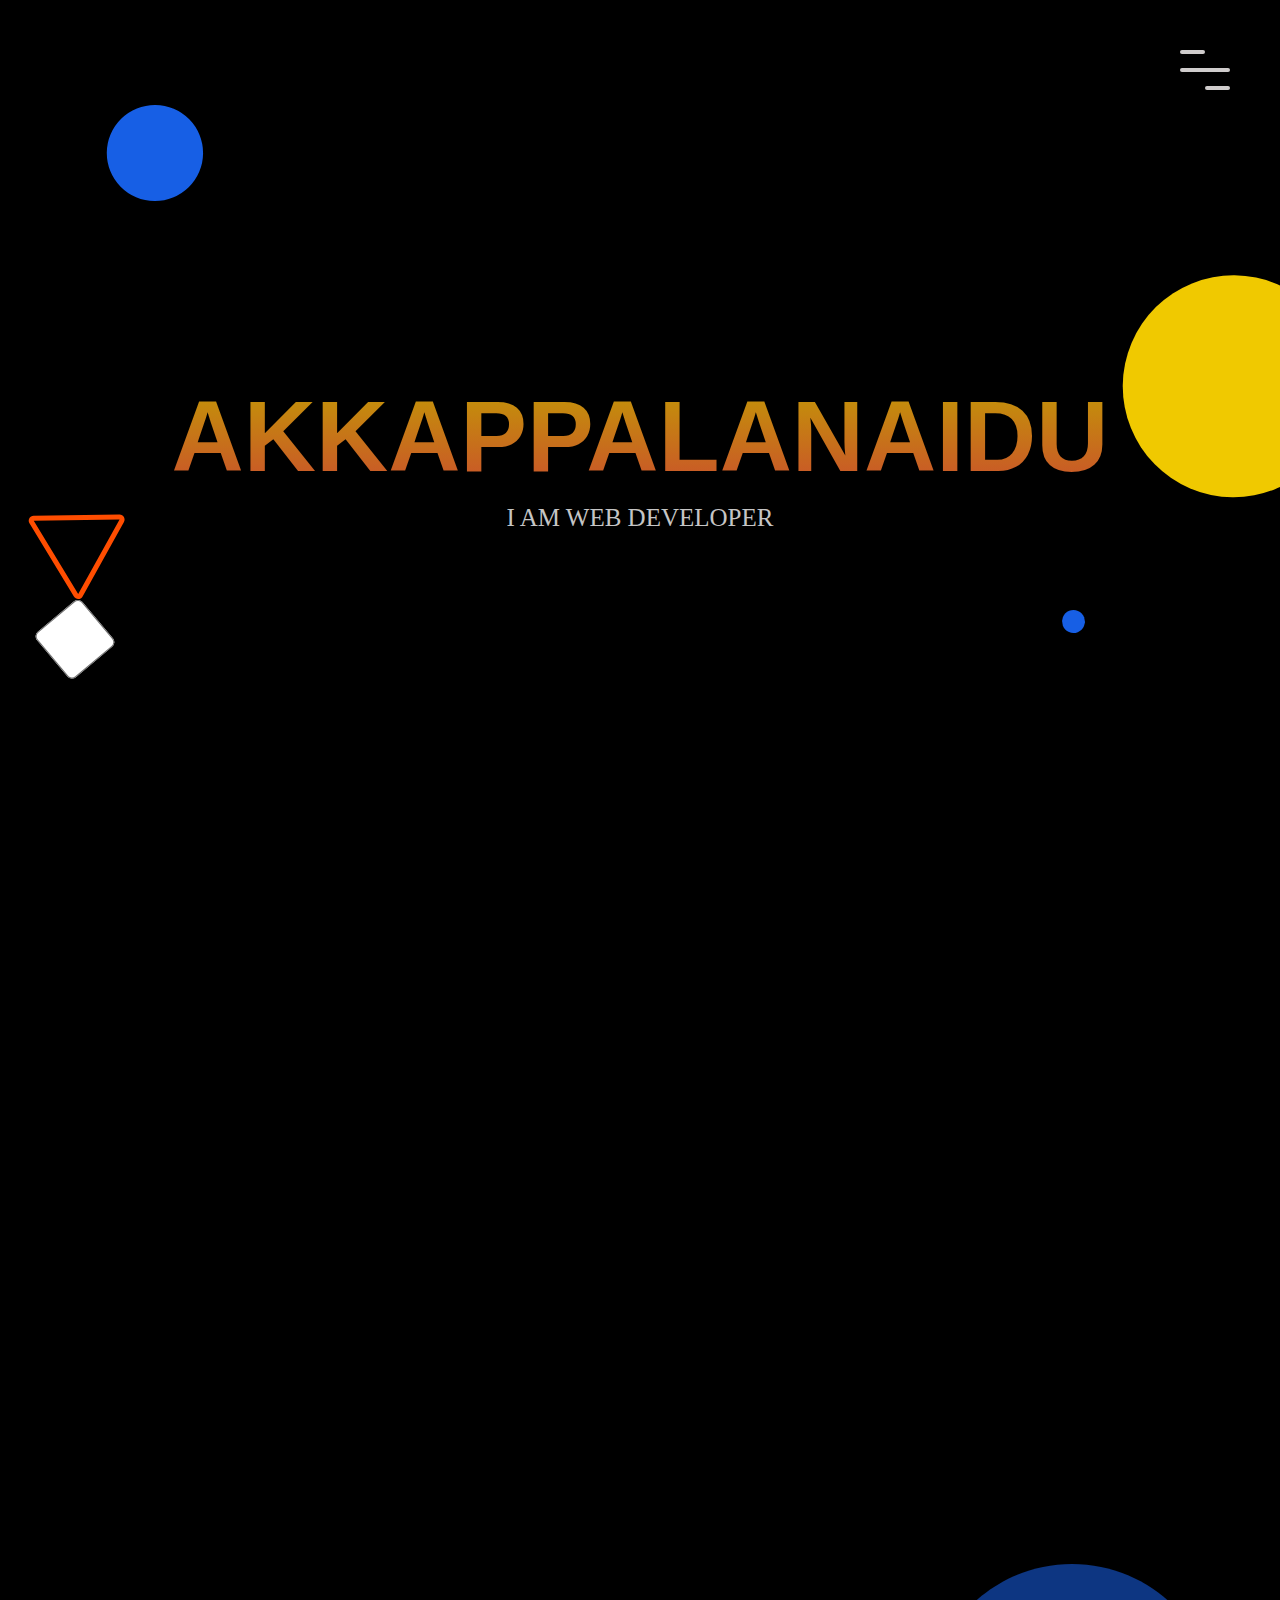
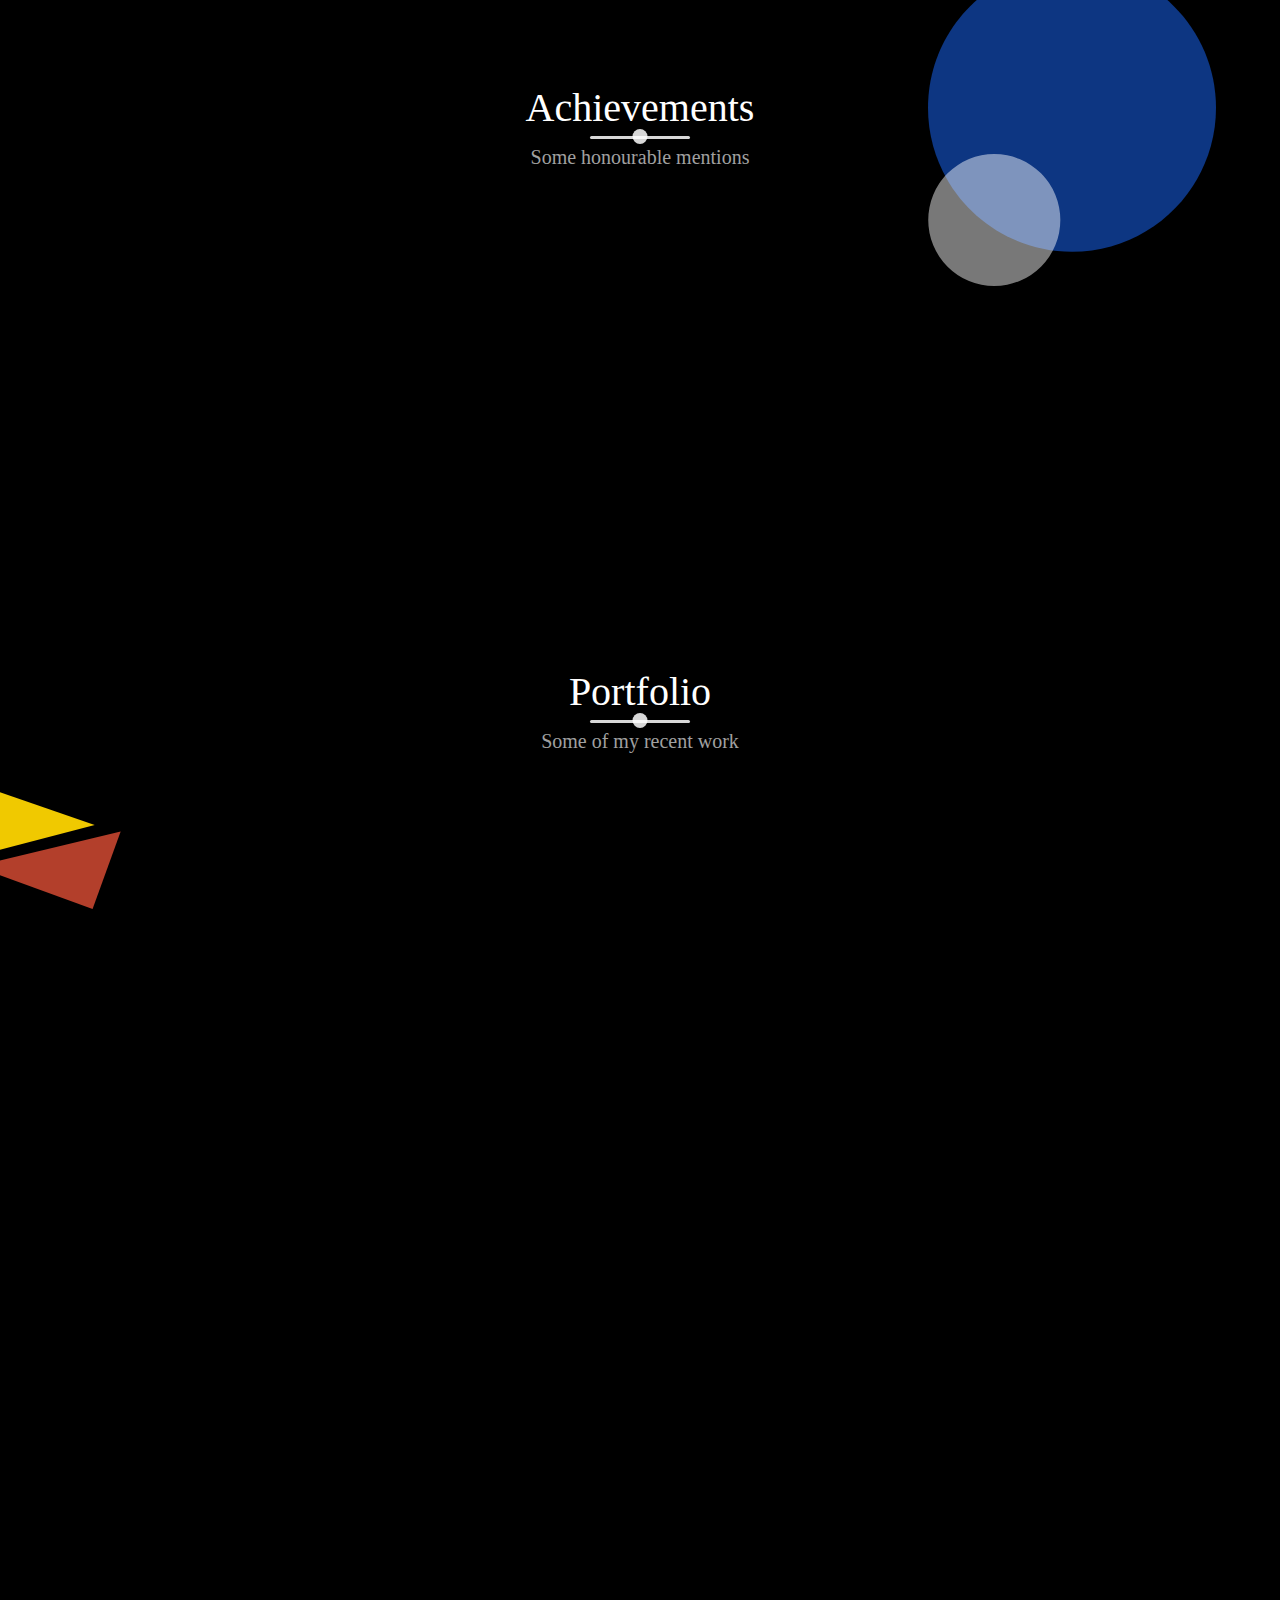
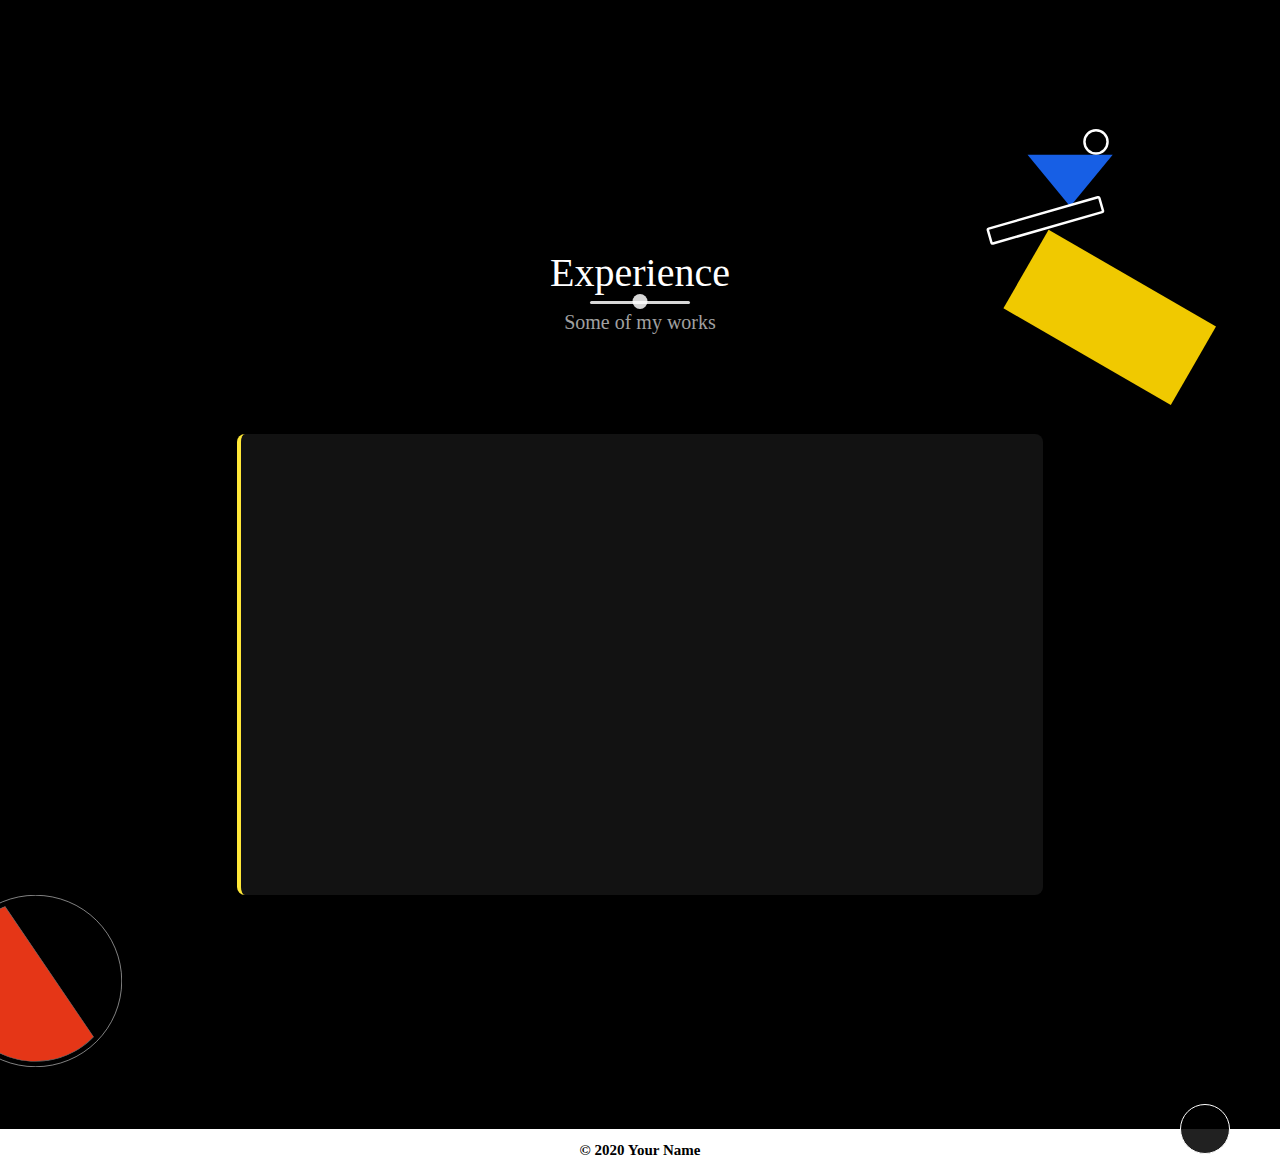
<file: task-4/Basic Portfolio Website/Basic Portfolio Website/index.html>
<!DOCTYPE html>
<html lang="en">

<head>
    <meta charset="UTF-8">
    <meta name="viewport" content="width=device-width, initial-scale=1">
    <title>Your Name</title>
    <link rel="stylesheet" href="https://unpkg.com/aos@next/dist/aos.css" />
    <link rel="stylesheet" href="https://use.fontawesome.com/releases/v5.7.2/css/all.css"
        integrity="sha384-fnmOCqbTlWIlj8LyTjo7mOUStjsKC4pOpQbqyi7RrhN7udi9RwhKkMHpvLbHG9Sr" crossorigin="anonymous">
    <link rel="stylesheet" href="main.css">
    <link rel='icon' href='favicon.ico' type='image/x-icon'/>
    <link href="//db.onlinewebfonts.com/c/bd317adf74e5e7e564eb61ce9926cc6d?family=Gotham" rel="stylesheet" type="text/css"/>
    <link href="//db.onlinewebfonts.com/c/9a2bc11be56851dde98c1b49302cc21a?family=Gotham+Medium" rel="stylesheet" type="text/css"/>
    <link href="//db.onlinewebfonts.com/c/0923ee644c97a87d70269aa80a6f1e79?family=The+Historia+Demo" rel="stylesheet" type="text/css"/>
    <meta name="google-site-verification" content="9P7lBLkCpxEcZAig0uq5LQzN-YUIhlLA37V1Gj3avcg" />
</head>

<body>
    <header>
        <div class="left-circ" >
                <img src="images/Group 1953.svg" alt="" >
            </div>
            <div class="circle-img" >
                <img src="images/Group 1951.svg" alt="" >
            </div>
        <div class="menu-toggler">
            <div class="bar half start"></div>
            <div class="bar"></div>
            <div class="bar half end"></div>
        </div>
        <nav class="top-nav">
            <ul class="nav-list">
                <li>
                    <a href="index.html" class="nav-link">Home</a>

                </li>
                <li>
                    <a href="#about" class="nav-link">About</a>

                </li>
                <li>
                    <a href="#services" class="nav-link">Achievements</a>

                </li>
                <li>
                    <a href="#portfolio" class="nav-link">Portfolio</a>

                </li>
                <li>
                    <a href="#experience" class="nav-link">Experience</a>

                </li>
               
            </ul>
        </nav>
        <div class="landing-text">
           
           
            <h1>AKKAPPALANAIDU</h1>
            <h6>I AM WEB DEVELOPER</h6>
            <div class="scrolldown">
                <span></span>
                <span></span>
                <span></span>
            </div>
        </div>
        
    </header>

    <section class="about" id="about">
        <div class="container">
            <div class="profile-img" >
                <img src="images/profileimg.jpg"  data-aos="fade-up" data-aos-delay="300ms">
                
            </div>
            <div class="skills-img" >
                <img src="images/blackball.svg" alt="" >
            </div>
            
            <div class="about-details" data-aos="fade-up" data-aos-delay="300ms" >
                <div class="about-heading">
                    <h1>About</h1>
                    <h6>Myself</h6>
                </div>
                <br>
                <h3> Hi! This is AKKAPALANAIDU. </h3>
                <br>
                <p>
                  i am pursuing MCA in aditya university.
                    
                    <br> 
                    <br>
                    <a href="" class="cta">Checkout my Resume</a>
                
                    
                </p>
                <br>
               
                <address>Contact me here <a href="mailto:yourmail@gmail.com" > yourmail@gmail.com</a>
                </address>
                
                <div class="social-media"  >
                    <ul class="nav-list"  >
                        <li>
                            <a href="" class="icon-link">
                                <i class="fab fa-linkedin"></i>
                            </a>
                        </li>
                        <li>
                            <a href="" class="icon-link">
                                <i class="fab fa-github-square"></i>
                            </a>
                        </li>
                        <li>
                            <a href="" class="icon-link">
                                <i class="fab fa-twitter-square"></i>
                            </a>
                        </li>
                        <li>
                            <a href="" class="icon-link">
                                <i class="fab fa-behance-square"></i>
                            </a>
                        </li>
                        <li>
                            <a href="" class="icon-link">
                                <i class="fab fa-medium"></i>
                            </a>
                        </li>
                    </ul>
                </div>
                 
            </div>
            
        </div>
    </section>

    <section class="services" id="services" >
        
        <div class="container">
            <div class="services-img" >
                <img src="images/Rectangle 5651.svg" alt="" >
            </div>
            <div class="section-heading" >
                <h1>Achievements</h1>
                <h6>Some honourable mentions</h6>
            </div>
          
            <div class="my-skills" data-aos="fade-right" data-aos-delay="100ms">
                <div class="skill"  data-date="Title" data-aos="fade-right" data-aos-delay="300ms">
          
                    <h3>Achievement 1</h3>
                    <p>
                        Lorem ipsum, dolor sit amet consectetur adipisicing elit. Nesciunt accusantium magni ex sapiente incidunt at reprehenderit, nulla inventore. Illum, porro aperiam?
                    </p>
                    <br>
                    <a href=" " class="cta">View Project/Certificate</a>
                </div>
                <div class="skill" data-date="Title" data-aos="fade-right" data-aos-delay="600ms">
                
                    <h3>Achievement 2</h3>
                    <p>
                        Lorem ipsum, dolor sit amet consectetur adipisicing elit. Nesciunt accusantium magni ex sapiente incidunt at reprehenderit, nulla inventore. Illum, porro aperiam?
                    </p>
                    <br>
                    <a href="" class="cta">View Project/Certificate</a>
                </div>
                <div class="skill" data-date="Title" data-aos="fade-right" data-aos-delay="900ms">

                    <h3>Achievement 3</h3>
                    <p>
                        Lorem ipsum, dolor sit amet consectetur adipisicing elit. Nesciunt accusantium magni ex sapiente incidunt at reprehenderit, nulla inventore. Illum, porro aperiam? 
                    </p>
                    <br>
                    <a href=" " class="cta">View Project/Certificate</a>
                </div>
                <div class="skill" data-date="Title" data-aos="fade-right" data-aos-delay="1200ms">
                   
                    <h3>Achievement 4</h3>
                    <p>
                        Lorem ipsum, dolor sit amet consectetur adipisicing elit. Nesciunt accusantium magni ex sapiente incidunt at reprehenderit, nulla inventore. Illum, porro aperiam?
                    </p>
                    <br>
                    <a href="" class="cta">View Project/Certificate</a>
                </div>
                
                
            </div>
           
            </div>
        </div>
    </section>

    <section class="portfolio" id="portfolio">
        <div class="container">
            <div class="section-heading">
                <h1>Portfolio</h1>
                <h6>Some of my recent work</h6>
            </div>
            <div class="portfolio-item" data-aos="fade-in" data-aos-duration="300ms">
                <div class="portfolio-img has-margin-right">
                    <img src="images/portitem2.png" alt="">
                </div>
                <div class="portfolio-description">
                    <h6>Project 1</h6>
                    <h1>Key Point of Project</h1>
                    <p>
                        Lorem ipsum, dolor sit amet consectetur adipisicing elit. Nesciunt accusantium magni ex sapiente incidunt at reprehenderit, nulla inventore. Illum, porro aperiam? 
                        </p>
                    <a href="" class="cta">View Project</a>
                </div>
            </div>
            <div class="portfolio-item" data-aos="fade-in" data-aos-duration="300ms">
                <div class="portfolio-description has-margin-right">
                    <h6>Project 2</h6>
                    <h1>Key Point of Project</h1>
                    <p>
                        Lorem ipsum, dolor sit amet consectetur adipisicing elit. Nesciunt accusantium magni ex sapiente incidunt at reprehenderit, nulla inventore. Illum, porro aperiam?
                    </p>
                    <a href="" class="cta">View Project</a>
                </div>
                <div class="portfolio-img has-margin-left">
                    <img src="images/portitem1.png" alt="">
                </div>
            </div>
            <div class="portfolio-item" data-aos="fade-in" data-aos-duration="300ms">
                <div class="portfolio-img has-margin-right">
                    <img src="images/portitem3.png" alt="">
                </div>
                <div class="portfolio-description">
                    <h6>Project 3</h6>
                    <h1>Key Point of the Project</h1>
                    <p>
                        Lorem ipsum, dolor sit amet consectetur adipisicing elit. Nesciunt accusantium magni ex sapiente incidunt at reprehenderit, nulla inventore. Illum, porro aperiam?
                    </p>
                    <a href="" class="cta">View Project</a>
                </div>
            </div>
            <div class="experience-img" >
                <img src="images/Group 1949.svg" alt="" >
            </div>
            
        </div>
    </section>

    <section class="experience" id="experience">
        <div class="container" >
            <div class="section-heading">
                <h1>Experience</h1>
                <h6>Some of my works</h6>
            </div>
            <div class="timeline" >
                <ul>
                    <li class="date" data-date="Month 2021-Month 2021" data-aos="fade-up" data-aos-duration="300ms">
                        <h1>Designation 1</h1>
                        <p>Lorem ipsum, dolor sit amet consectetur adipisicing elit. Nesciunt accusantium magni ex sapiente incidunt at reprehenderit, nulla inventore. Illum, porro aperiam?
                        </p>
                        <br>
                        <a href="" class="cta">View Work</a>
                    </li>
                    <li class="date" data-date="Month 2020-Month 2020 | Month 2021-Month 2021" data-aos="fade-up" data-aos-duration="300ms">
                        <h1>Designation 2</h1>
                        <p>Lorem ipsum, dolor sit amet consectetur adipisicing elit. Nesciunt accusantium magni ex sapiente incidunt at reprehenderit, nulla inventore. Illum, porro aperiam?
                        </p>
                        <br>
                        <a href="" class="cta">View Work</a>
                    </li>
                    <li class="date" data-date="Month 2019-Month 2019" data-aos="fade-up" data-aos-duration="300ms">
                        <h1>Designation 3</h1>
                        <p>Lorem ipsum, dolor sit amet consectetur adipisicing elit. Nesciunt accusantium magni ex sapiente incidunt at reprehenderit, nulla inventore. Illum, porro aperiam?
                        </p>
                        <br>
                        <a href="" class="cta">View Project</a>
                    </li>
                </ul>
                <div class="contact-img" >
                    <img src="images/Group 1956.svg" alt="" >
                </div>
            </div>
        </div>
    </section>

   
    <footer class="copyright">
        <div class="up" id="up">
            <i class="fas fa-chevron-up"></i>
        </div>
        <p>&copy; 2020 Your Name</p>
    </footer>
    <script src="https://ajax.googleapis.com/ajax/libs/jquery/3.3.1/jquery.min.js"></script>
    
    <script src="https://unpkg.com/aos@next/dist/aos.js"></script>
    <script src="main.js"></script>
</body>

</html>
</file>
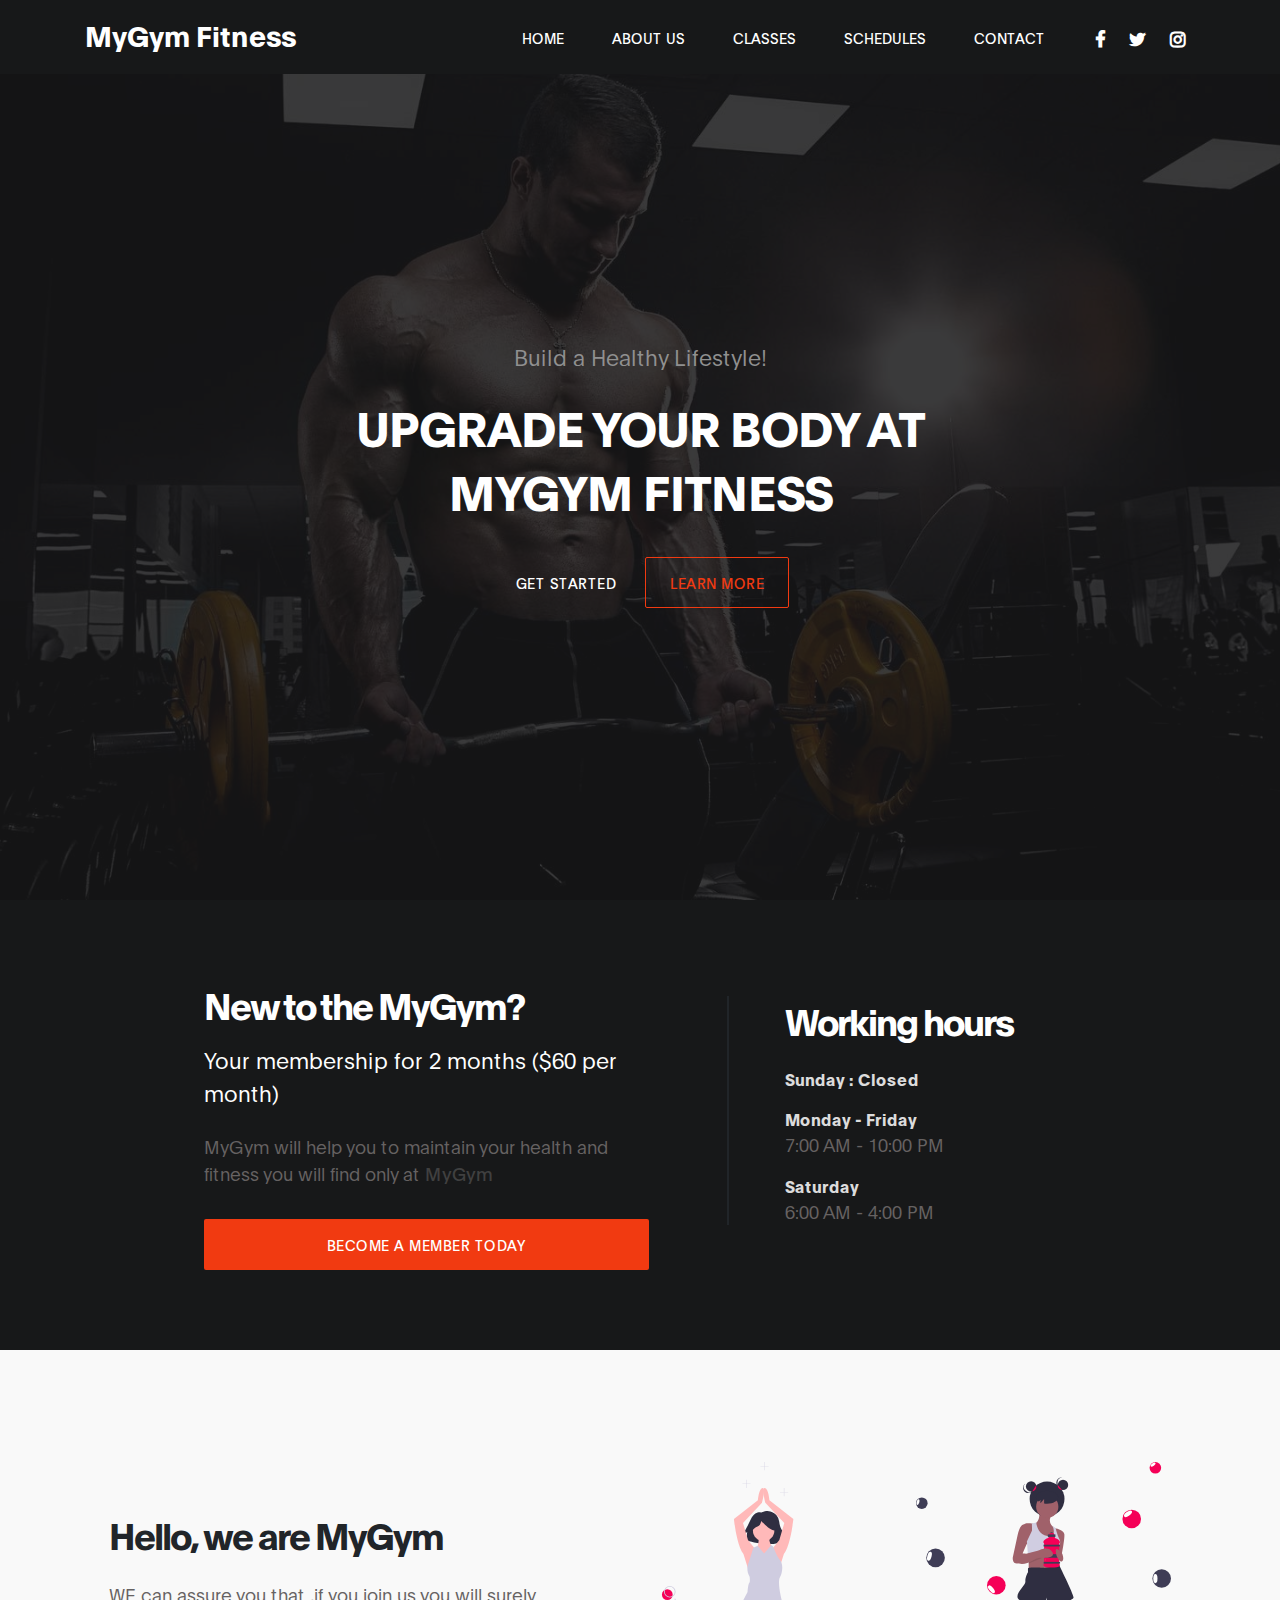
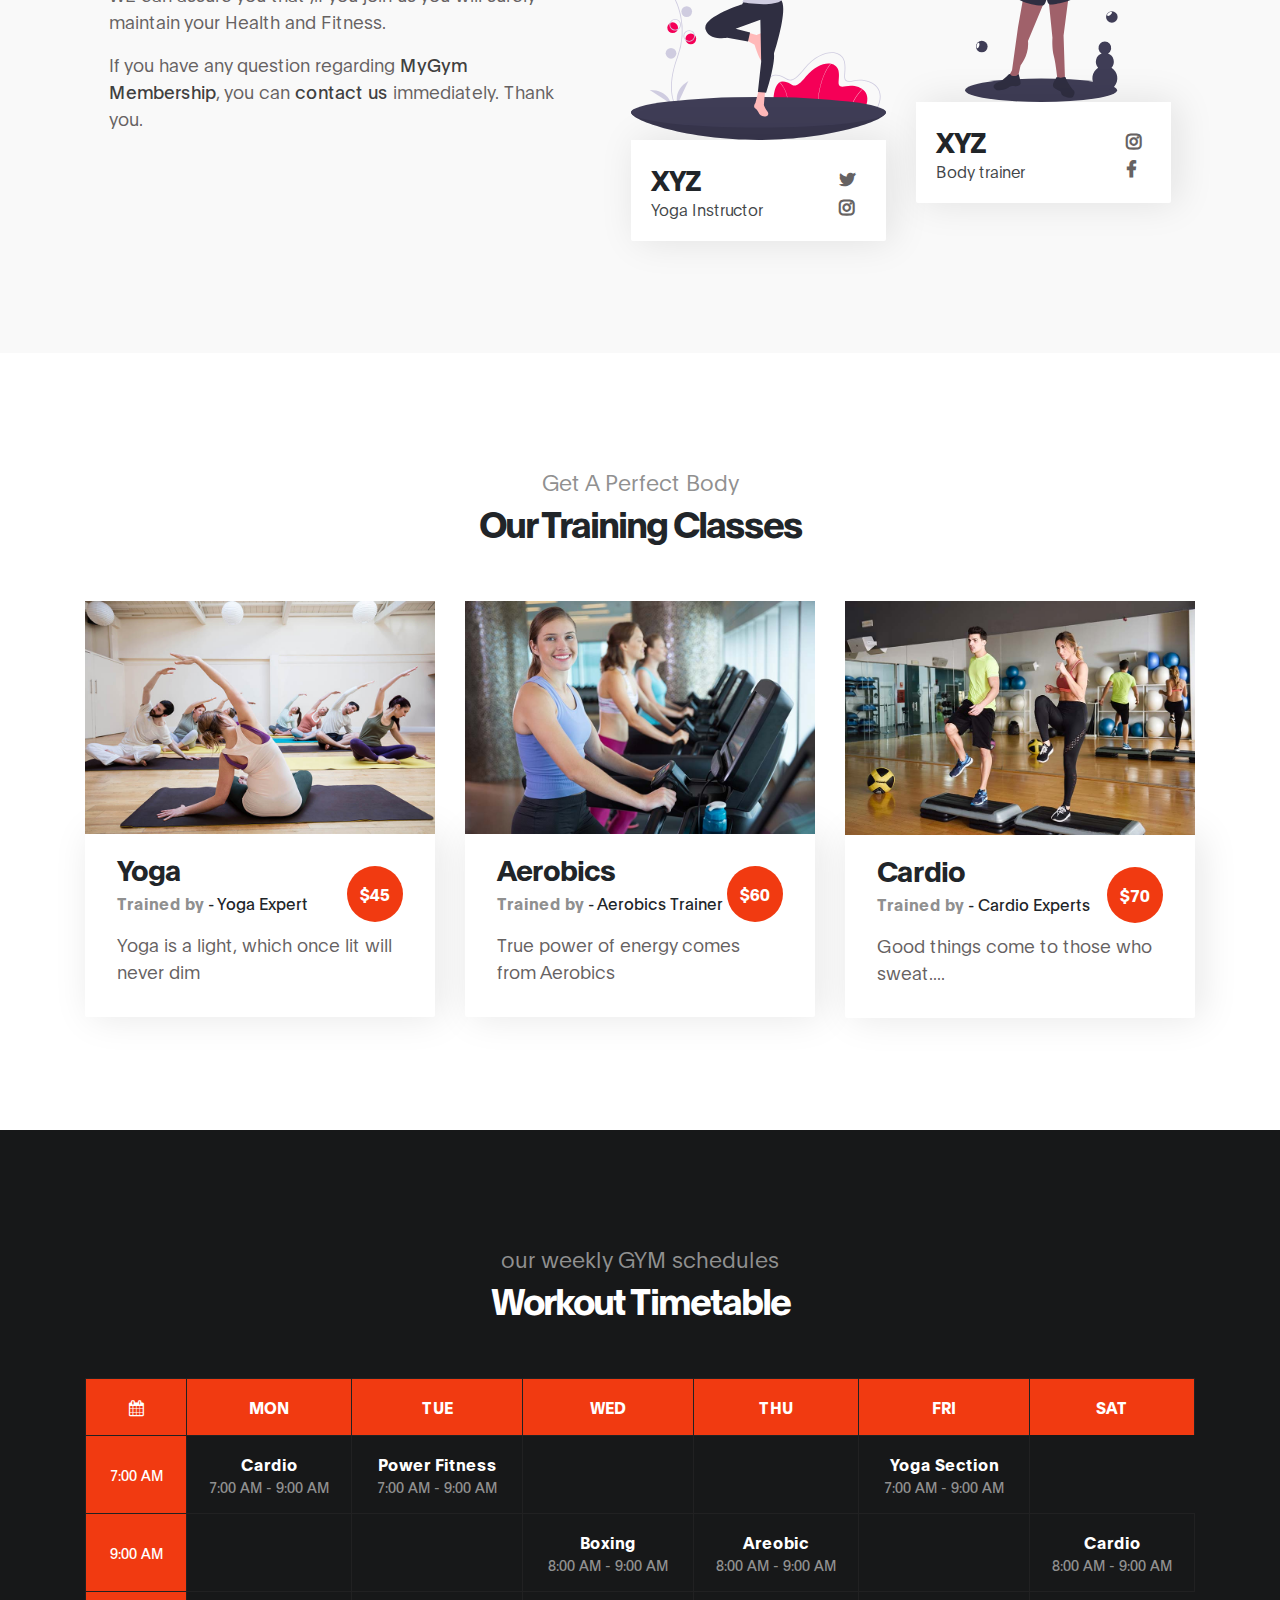
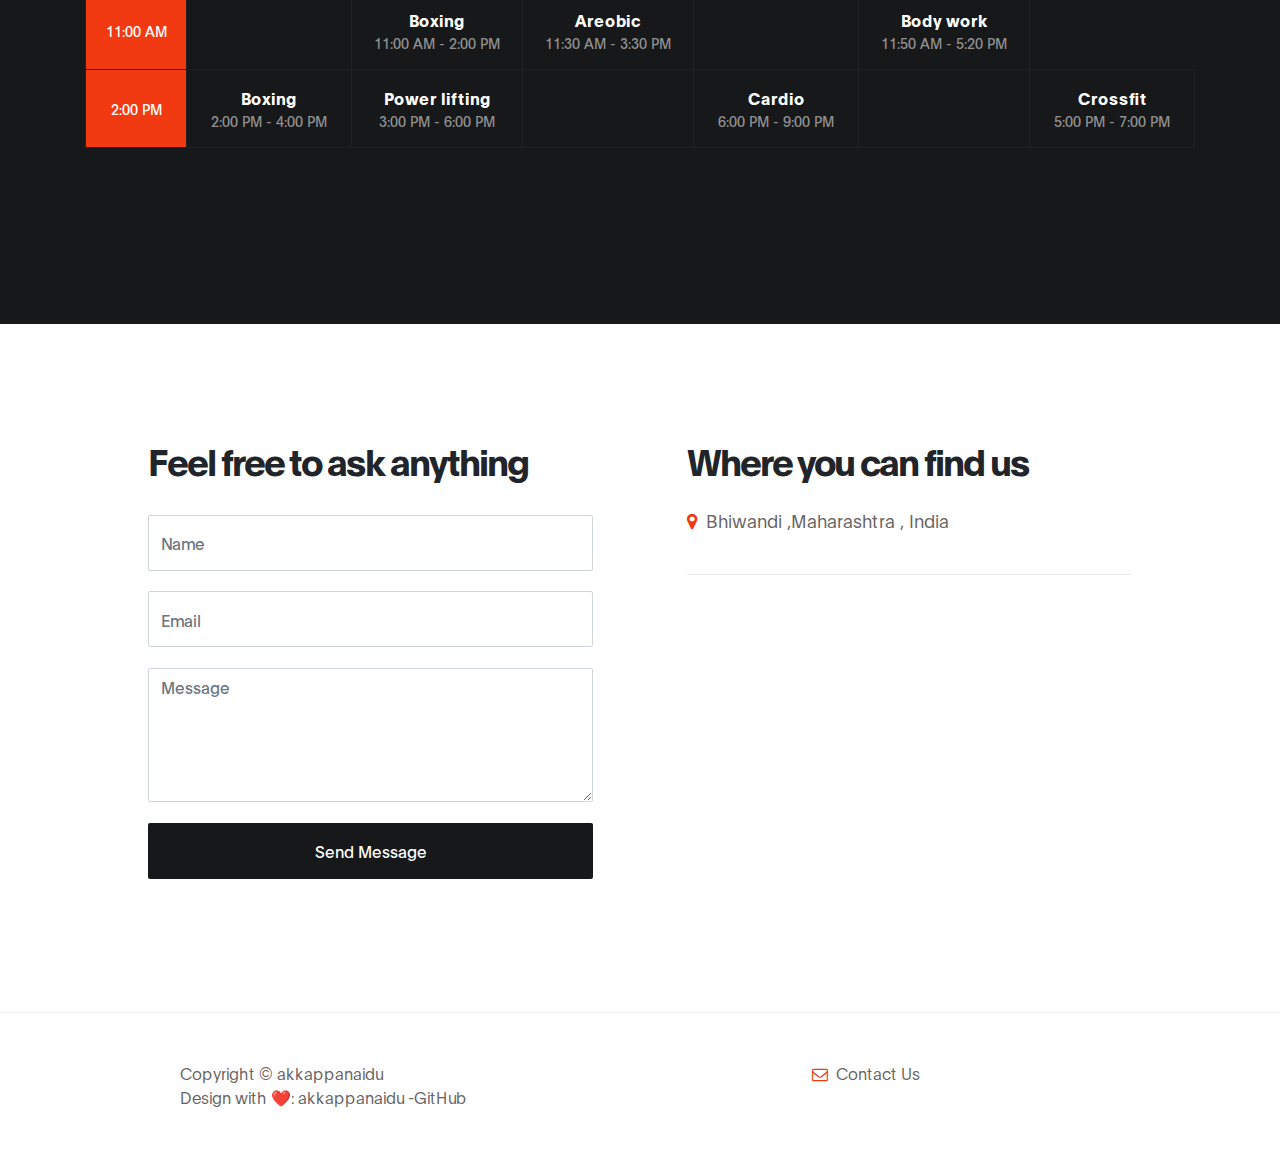
<file: Task-5/MyGym Website/MyGym Website/index.html>
<!DOCTYPE html>
<html lang="en">
<head>
    <meta charset="UTF-8">
    <meta http-equiv="X-UA-Compatible" content="IE=edge">
    <meta name="viewport" content="width=device-width, initial-scale=1.0">
   
    <title>MyGym</title>

    <link rel="stylesheet" href="css/bootstrap.min.css">
    <link rel="stylesheet" href="css/font-awesome.min.css">
    <link rel="stylesheee" href="css/aos.css">
    <!--main page css-->
    <link rel="stylesheet" href="css/main.css">
</head>
<body dat-spy="scroll" data-target="#navbarNav" data-offset="50">

    <!-- MENU BAR -->
    <nav class="navbar navbar-expand-lg fixed-top">
        <div class="container">

            <a class="navbar-brand" href="index.html">MyGym Fitness</a>

            <button class="navbar-toggler" type="button" data-toggle="collapse" data-target="#navbarNav" aria-controls="navbarNav" aria-expanded="false"
                aria-label="Toggle navigation">
                <span class="navbar-toggler-icon"></span>
            </button>

            <div class="collapse navbar-collapse" id="navbarNav">
                <ul class="navbar-nav ml-lg-auto">
                    <li class="nav-item">
                        <a href="#home" class="nav-link smoothScroll">Home</a>
                    </li>

                    <li class="nav-item">
                        <a href="#about" class="nav-link smoothScroll">About Us</a>
                    </li>

                    <li class="nav-item">
                        <a href="#class" class="nav-link smoothScroll">Classes</a>
                    </li>

                    <li class="nav-item">
                        <a href="#schedule" class="nav-link smoothScroll">Schedules</a>
                    </li>

                    <li class="nav-item">
                        <a href="#contact" class="nav-link smoothScroll">Contact</a>
                    </li>
                </ul>

                <ul class="social-icon ml-lg-3">
                    <li><a href="#" class="fa fa-facebook"></a></li>
                    <li><a href="https://twitter.com/_Jaystwt" class="fa fa-twitter"></a></li>
                    <li><a href="https://www.instagram.com/ig_jayparmar/" class="fa fa-instagram"></a></li>
                </ul>
            </div>

        </div>
    </nav>


     <!-- HERO -->
     <section class="hero d-flex flex-column justify-content-center align-items-center" id="home">

            <div class="bg-overlay"></div>

               <div class="container">
                    <div class="row">

                         <div class="col-lg-8 col-md-10 mx-auto col-12">
                              <div class="hero-text mt-5 text-center">

                                    <h6 data-aos="fade-up" data-aos-delay="300">Build a Healthy Lifestyle!</h6>

                                    <h1 class="text-white" data-aos="fade-up" data-aos-delay="500">Upgrade your body at MyGym Fitness</h1>

                                    <a href="#feature" class="btn custom-btn mt-3" data-aos="fade-up" data-aos-delay="600">Get started</a>

                                    <a href="#about" class="btn custom-btn bordered mt-3" data-aos="fade-up" data-aos-delay="700">learn more</a>
                                   
                              </div>
                         </div>

                    </div>
               </div>
     </section>


     <section class="feature" id="feature">
        <div class="container">
            <div class="row">

                <div class="d-flex flex-column justify-content-center ml-lg-auto mr-lg-5 col-lg-5 col-md-6 col-12">
                    <h2 class="mb-3 text-white" data-aos="fade-up">New to the MyGym?</h2>

                    <h6 class="mb-4 text-white" data-aos="fade-up">Your membership for 2 months ($60 per month)</h6>

                    <p data-aos="fade-up" data-aos-delay="200">MyGym will help you to maintain your health and fitness you will find only at <a rel="nofollow" href="#home" target="_parent">MyGym</a> </p>

                    <a href="#" class="btn custom-btn bg-color mt-3" data-aos="fade-up" data-aos-delay="300" data-toggle="modal" data-target="#membershipForm">Become a member today</a>
                </div>

                <div class="mr-lg-auto mt-3 col-lg-4 col-md-6 col-12">
                     <div class="about-working-hours">
                          <div>

                                <h2 class="mb-4 text-white" data-aos="fade-up" data-aos-delay="500">Working hours</h2>

                               <strong class="d-block" data-aos="fade-up" data-aos-delay="600">Sunday : Closed</strong>

                               <strong class="mt-3 d-block" data-aos="fade-up" data-aos-delay="700">Monday - Friday</strong>

                                <p data-aos="fade-up" data-aos-delay="800">7:00 AM - 10:00 PM</p>

                                <strong class="mt-3 d-block" data-aos="fade-up" data-aos-delay="700">Saturday</strong>

                                <p data-aos="fade-up" data-aos-delay="800">6:00 AM - 4:00 PM</p>
                               </div>
                          </div>
                     </div>
                </div>

            </div>
        </div>
    </section>


     <!-- ABOUT -->
     <section class="about section" id="about">
               <div class="container">
                    <div class="row">

                            <div class="mt-lg-5 mb-lg-0 mb-4 col-lg-5 col-md-10 mx-auto col-12">
                                <h2 class="mb-4" data-aos="fade-up" data-aos-delay="300">Hello, we are MyGym</h2>

                                <p data-aos="fade-up" data-aos-delay="400">WE can assure you that ,if you join us you will surely maintain your Health and Fitness.</p>

                                <p data-aos="fade-up" data-aos-delay="500">If you have any question regarding <a rel="nofollow" href="https://www.tooplate.com/view/2119-gymso-fitness" target="_parent">MyGym Membership</a>, you can <a rel="nofollow" href="mailto:jayparmar7654321@gmail.com" target="_parent">contact us</a> immediately. Thank you.</p>

                            </div>

                            <div class="ml-lg-auto col-lg-3 col-md-6 col-12" data-aos="fade-up" data-aos-delay="700">
                                <div class="team-thumb">
                                    <img src="images/team/undraw_yoga_248n.svg" class="img-fluid" alt="Trainer">

                                    <div class="team-info d-flex flex-column">

                                        <h3>XYZ</h3>
                                        <span>Yoga Instructor</span>

                                        <ul class="social-icon mt-3">
                                            <li><a href="#" class="fa fa-twitter"></a></li>
                                            <li><a href="#" class="fa fa-instagram"></a></li>
                                        </ul>
                                    </div>
                                </div>
                            </div>

                            <div class="mr-lg-auto mt-5 mt-lg-0 mt-md-0 col-lg-3 col-md-6 col-12" data-aos="fade-up" data-aos-delay="800">
                                <div class="team-thumb">
                                    <img src="images/team/undraw_energizer_2224.svg" class="img-fluid" alt="Trainer">

                                    <div class="team-info d-flex flex-column">

                                        <h3>XYZ</h3>
                                        <span>Body trainer</span>

                                        <ul class="social-icon mt-3">
                                            <li><a href="#" class="fa fa-instagram"></a></li>
                                            <li><a href="#" class="fa fa-facebook"></a></li>
                                        </ul>
                                    </div>
                                </div>
                            </div>

                    </div>
               </div>
     </section>


     <!-- CLASS -->
     <section class="class section" id="class">
               <div class="container">
                    <div class="row">

                            <div class="col-lg-12 col-12 text-center mb-5">
                                <h6 data-aos="fade-up">Get A Perfect Body</h6>

                                <h2 data-aos="fade-up" data-aos-delay="200">Our Training Classes</h2>
                             </div>

                            <div class="col-lg-4 col-md-6 col-12" data-aos="fade-up" data-aos-delay="400">
                                <div class="class-thumb">
                                    <img src="images/class/yoga-class.jpg" class="img-fluid" alt="Class">

                                    <div class="class-info">
                                        <h3 class="mb-1">Yoga</h3>

                                        <span><strong>Trained by</strong> - Yoga Expert</span>

                                        <span class="class-price">$45</span>

                                        <p class="mt-3">Yoga is a light, which once lit will never dim</p>
                                    </div>
                                </div>
                            </div>

                            <div class="mt-5 mt-lg-0 mt-md-0 col-lg-4 col-md-6 col-12" data-aos="fade-up" data-aos-delay="500">
                                <div class="class-thumb">
                                    <img src="images/class/crossfit-class.jpg" class="img-fluid" alt="Class">

                                    <div class="class-info">
                                        <h3 class="mb-1">Aerobics</h3>

                                        <span><strong>Trained by</strong> - Aerobics Trainer</span>

                                        <span class="class-price">$60</span>

                                        <p class="mt-3">True power of energy comes from Aerobics</p>
                                    </div>
                                </div>
                            </div>

                            <div class="mt-5 mt-lg-0 col-lg-4 col-md-6 col-12" data-aos="fade-up" data-aos-delay="600">
                                <div class="class-thumb">
                                    <img src="images/class/cardio-class.jpg" class="img-fluid" alt="Class">

                                    <div class="class-info">
                                        <h3 class="mb-1">Cardio</h3>

                                        <span><strong>Trained by</strong> - Cardio Experts</span>

                                        <span class="class-price">$70</span>

                                        <p class="mt-3">Good things come to those who sweat....</p>
                                    </div>
                                </div>
                            </div>

                    </div>
               </div>
     </section>


     <!-- SCHEDULE -->
     <section class="schedule section" id="schedule">
               <div class="container">
                    <div class="row">

                            <div class="col-lg-12 col-12 text-center">
                                <h6 data-aos="fade-up">our weekly GYM schedules</h6>

                                <h2 class="text-white" data-aos="fade-up" data-aos-delay="200">Workout Timetable</h2>
                             </div>

                             <div class="col-lg-12 py-5 col-md-12 col-12">
                                 <table class="table table-bordered table-responsive schedule-table" data-aos="fade-up" data-aos-delay="300">

                                     <thead class="thead-light">
                                         <th><i class="fa fa-calendar"></i></th>
                                         <th>Mon</th>
                                         <th>Tue</th>
                                         <th>Wed</th>
                                         <th>Thu</th>
                                         <th>Fri</th>
                                         <th>Sat</th>
                                     </thead>

                                     <tbody>
                                         <tr>
                                            <td><small>7:00 am</small></td>
                                            <td>
                                                <strong>Cardio</strong>
                                                <span>7:00 am - 9:00 am</span>
                                            </td>
                                            <td>
                                                <strong>Power Fitness</strong>
                                                <span>7:00 am - 9:00 am</span>
                                            </td>
                                            <td></td>
                                            <td></td>
                                            <td>
                                                <strong>Yoga Section</strong>
                                                <span>7:00 am - 9:00 am</span>
                                            </td>
                                         </tr>

                                         <tr>
                                            <td><small>9:00 am</small></td>
                                            <td></td>
                                            <td></td>
                                            <td>
                                                <strong>Boxing</strong>
                                                <span>8:00 am - 9:00 am</span>
                                            </td>
                                            <td>
                                                <strong>Areobic</strong>
                                                <span>8:00 am - 9:00 am</span>
                                            </td>
                                            <td></td>
                                            <td>
                                                <strong>Cardio</strong>
                                                <span>8:00 am - 9:00 am</span>
                                            </td>
                                         </tr>

                                         <tr>
                                            <td><small>11:00 am</small></td>
                                            <td></td>
                                            <td>
                                                <strong>Boxing</strong>
                                                <span>11:00 am - 2:00 pm</span>
                                            </td>
                                            <td>
                                                <strong>Areobic</strong>
                                                <span>11:30 am - 3:30 pm</span>
                                            </td>
                                            <td></td>
                                            <td>
                                                <strong>Body work</strong>
                                                <span>11:50 am - 5:20 pm</span>
                                            </td>
                                         </tr>

                                         <tr>
                                            <td><small>2:00 pm</small></td>
                                            <td>
                                                <strong>Boxing</strong>
                                                <span>2:00 pm - 4:00 pm</span>
                                            </td>
                                            <td>
                                                <strong>Power lifting</strong>
                                                <span>3:00 pm - 6:00 pm</span>
                                            </td>
                                            <td></td>
                                            <td>
                                                <strong>Cardio</strong>
                                                <span>6:00 pm - 9:00 pm</span>
                                            </td>
                                            <td></td>
                                            <td>
                                                <strong>Crossfit</strong>
                                                <span>5:00 pm - 7:00 pm</span>
                                            </td>
                                         </tr>
                                     </tbody>
                                 </table>
                             </div>

                    </div>
               </div>
     </section>


     <!-- CONTACT -->
     <section class="contact section" id="contact">
          <div class="container">
               <div class="row">

                    <div class="ml-auto col-lg-5 col-md-6 col-12">
                        <h2 class="mb-4 pb-2" data-aos="fade-up" data-aos-delay="200">Feel free to ask anything</h2>

                        <form action="#" method="post" class="contact-form webform" data-aos="fade-up" data-aos-delay="400" role="form">
                            <input type="text" class="form-control" name="cf-name" placeholder="Name">

                            <input type="email" class="form-control" name="cf-email" placeholder="Email">

                            <textarea class="form-control" rows="5" name="cf-message" placeholder="Message"></textarea>

                            <button type="submit" class="form-control" id="submit-button" name="submit">Send Message</button>
                        </form>
                    </div>

                    <div class="mx-auto mt-4 mt-lg-0 mt-md-0 col-lg-5 col-md-6 col-12">
                        <h2 class="mb-4" data-aos="fade-up" data-aos-delay="600">Where you can <span>find us</span></h2>

                        <p data-aos="fade-up" data-aos-delay="800"><i class="fa fa-map-marker mr-1"></i> Bhiwandi ,Maharashtra , India</p>
<!-- How to change your own map point
	1. Go to Google Maps
	2. Click on your location point
	3. Click "Share" and choose "Embed map" tab
	4. Copy only URL and paste it within the src="" field below
-->
                        <div class="google-map" data-aos="fade-up" data-aos-delay="900">
                            <iframe src="https://www.google.com/maps/embed?pb=!1m18!1m12!1m3!1d941.4325535180762!2d73.06041682919916!3d19.294094999185198!2m3!1f0!2f0!3f0!3m2!1i1024!2i768!4f13.1!3m3!1m2!1s0x0%3A0x0!2zMTnCsDE3JzM4LjciTiA3M8KwMDMnMzkuNSJF!5e0!3m2!1sen!2sin!4v1625575456386!5m2!1sen!2sin" width="1920" height="250" style="border:0;" allowfullscreen="" loading="lazy"></iframe>
                        </div>
                    </div>
                    
               </div>
          </div>
     </section>


     <!-- FOOTER -->
     <footer class="site-footer">
          <div class="container">
               <div class="row">

                    <div class="ml-auto col-lg-4 col-md-5">
                        <p class="copyright-text">Copyright &copy; akkappanaidu
                        
                        <br>Design with ❤️: <a href="https://www.github.com/jay-2000">akkappanaidu -GitHub</a></p>
                    </div>

                    <div class="d-flex justify-content-center mx-auto col-lg-5 col-md-7 col-12">
                        <p class="mr-4">
                            <i class="fa fa-envelope-o mr-1"></i>
                            <a href="mailto:jayparmar7654321@gmail.com">Contact Us</a>
                        </p>

                        <!-- <p><i class="fa fa-phone mr-1"></i> 010-020-0840</p> -->
                    </div>
                    
               </div>
          </div>
     </footer>

    <!-- Modal -->
    <div class="modal fade" id="membershipForm" tabindex="-1" role="dialog" aria-labelledby="membershipFormLabel" aria-hidden="true">
      <div class="modal-dialog" role="document">

        <div class="modal-content">
          <div class="modal-header">

            <h2 class="modal-title" id="membershipFormLabel">Membership Form</h2>

            <button type="button" class="close" data-dismiss="modal" aria-label="Close">
              <span aria-hidden="true">&times;</span>
            </button>
          </div>

          <div class="modal-body">
            <form class="membership-form webform" role="form">
                <input type="text" class="form-control" name="cf-name" placeholder="John cena">

                <input type="email" class="form-control" name="cf-email" placeholder="Johncena@gmail.com">

                <input type="tel" class="form-control" name="cf-phone" placeholder="123-456-7890" pattern="[0-9]{3}-[0-9]{3}-[0-9]{4}" required>

                <textarea class="form-control" rows="3" name="cf-message" placeholder="Additional Message"></textarea>

                <button type="submit" class="form-control" id="submit-button" name="submit">Submit Button</button>

                <div class="custom-control custom-checkbox">
                    <input type="checkbox" class="custom-control-input" id="signup-agree">
                    <label class="custom-control-label text-small text-muted" for="signup-agree">I agree to the <a href="#">Terms &amp;Conditions</a>
                    </label>
                </div>
            </form>
          </div>

          <div class="modal-footer"></div>

        </div>
      </div>
    </div>






 <!--scripts part--> 
<script src="js/jquery.min.js"></script> 
<script src="js/bootstrap.min.js"></script>
<script src="js/aos.js"></script>
<script src="js/smoothscroll.js"></script>
<script src="js/custom.js"></script>
    
</body>
</html>
</file>
<file: Task3/online quiz portal/style.css>
@import url('https://fonts.googleapis.com/css2?family=Poppins:wght@200;300;400;500;600;700&display=swap');
*{
    margin: 0;
    padding: 0;
    box-sizing: border-box;
    font-family: 'Poppins', sans-serif;
}

body{
    background: #990073;
}

::selection{
    color: #fff;
    background: #990073;
}

.start_btn,
.info_box,
.quiz_box,
.result_box{
    position: absolute;
    top: 50%;
    left: 50%;
    transform: translate(-50%, -50%);
    box-shadow: 0 4px 8px 0 rgba(0, 0, 0, 0.2), 
                0 6px 20px 0 rgba(0, 0, 0, 0.19);
}

.info_box.activeInfo,
.quiz_box.activeQuiz,
.result_box.activeResult{
    opacity: 1;
    z-index: 5;
    pointer-events: auto;
    transform: translate(-50%, -50%) scale(1);
}

.start_btn button{
    font-size: 25px;
    font-weight: 500;
    color: #990073;
    padding: 15px 30px;
    outline: none;
    border: none;
    border-radius: 5px;
    background: #fff;
    cursor: pointer;
}

.info_box{
    width: 540px;
    background: #fff;
    border-radius: 5px;
    transform: translate(-50%, -50%) scale(0.9);
    opacity: 0;
    pointer-events: none;
    transition: all 0.3s ease;
}

.info_box .info-title{
    height: 60px;
    width: 100%;
    border-bottom: 1px solid lightgrey;
    display: flex;
    align-items: center;
    padding: 0 30px;
    border-radius: 5px 5px 0 0;
    font-size: 20px;
    font-weight: 600;
}

.info_box .info-list{
    padding: 15px 30px;
}

.info_box .info-list .info{
    margin: 5px 0;
    font-size: 17px;
}

.info_box .info-list .info span{
    font-weight: 600;
    color: #990073;
}
.info_box .buttons{
    height: 60px;
    display: flex;
    align-items: center;
    justify-content: flex-end;
    padding: 0 30px;
    float:left;
    border-top: 1px solid lightgrey;
}
.info_box .buttons button{
    margin: 0 5px;
    height: 40px;
    width: 100px;
    font-size: 16px;
    font-weight: 500;
    cursor: pointer;
    border: none;
    outline: none;
    border-radius: 5px;
    border: 1px solid #990073;
    transition: all 0.3s ease;
}

.quiz_box{
    width: 550px;
    background: #fff;
    border-radius: 5px;
    transform: translate(-50%, -50%) scale(0.9);
    opacity: 0;
    pointer-events: none;
    transition: all 0.3s ease;
}

.quiz_box header{
    position: relative;
    z-index: 2;
    height: 70px;
    padding: 0 30px;
    background: #fff;
    border-radius: 5px 5px 0 0;
    display: flex;
    align-items: center;
    justify-content: space-between;
    box-shadow: 0px 3px 5px 1px rgba(0,0,0,0.1);
}

.quiz_box header .title{
    font-size: 20px;
    font-weight: 600;
}

.quiz_box header .timer{
    color: #990073;
    background: #cce5ff;
    border: 1px solid #b8daff;
    height: 45px;
    padding: 0 8px;
    border-radius: 5px;
    display: flex;
    align-items: center;
    justify-content: space-between;
    width: 145px;
}

.quiz_box header .timer .time_left_txt{
    font-weight: 400;
    font-size: 17px;
    user-select: none;
}

.quiz_box header .timer .timer_sec{
    font-size: 18px;
    font-weight: 500;
    height: 30px;
    width: 45px;
    color: #fff;
    border-radius: 5px;
    line-height: 30px;
    text-align: center;
    background: #343a40;
    border: 1px solid #343a40;
    user-select: none;
}

.quiz_box header .time_line{
    position: absolute;
    bottom: 0px;
    left: 0px;
    height: 3px;
    background: #990073;
}

section{
    padding: 25px 30px 20px 30px;
    background: #fff;
}

section .que_text{
    font-size: 25px;
    font-weight: 600;
}

section .option_list{
    padding: 20px 0px;
    display: block;   
}

section .option_list .option{
    background: aliceblue;
    border: 1px solid #84c5fe;
    border-radius: 5px;
    padding: 8px 15px;
    font-size: 17px;
    margin-bottom: 15px;
    cursor: pointer;
    transition: all 0.3s ease;
    display: flex;
    align-items: center;
    justify-content: space-between;
}

section .option_list .option:last-child{
    margin-bottom: 0px;
}

section .option_list .option:hover{
    color: #990073;
    background: #cce5ff;
    border: 1px solid #b8daff;
}

section .option_list .option.correct{
    color: #155724;
    background: #d4edda;
    border: 1px solid #c3e6cb;
}

section .option_list .option.incorrect{
    color: #721c24;
    background: #f8d7da;
    border: 1px solid #f5c6cb;
}

section .option_list .option.disabled{
    pointer-events: none;
}

section .option_list .option .icon{
    height: 26px;
    width: 26px;
    border: 2px solid transparent;
    border-radius: 50%;
    text-align: center;
    font-size: 13px;
    pointer-events: none;
    transition: all 0.3s ease;
    line-height: 24px;
}
.option_list .option .icon.tick{
    color: #23903c;
    border-color: #23903c;
    background: #d4edda;
}

.option_list .option .icon.cross{
    color: #a42834;
    background: #f8d7da;
    border-color: #a42834;
}

footer{
    height: 60px;
    padding: 0 30px;
    display: flex;
    align-items: center;
    justify-content: space-between;
    border-top: 1px solid lightgrey;
}

footer .total_que span{
    display: flex;
    user-select: none;
}

footer .total_que span p{
    font-weight: 500;
    padding: 0 5px;
}

footer .total_que span p:first-child{
    padding-left: 0px;
}

footer button{
    height: 40px;
    padding: 0 13px;
    font-size: 18px;
    font-weight: 400;
    cursor: pointer;
    border: none;
    outline: none;
    color: #fff;
    border-radius: 5px;
    background: #990073;
    border: 1px solid #990073;
    line-height: 10px;
    opacity: 0;
    pointer-events: none;
    transform: scale(0.95);
    transition: all 0.3s ease;
}

footer button:hover{
    background: #990073;
}

footer button.show{
    opacity: 1;
    pointer-events: auto;
    transform: scale(1);
}

.result_box{
    background: #fff;
    border-radius: 5px;
    display: flex;
    padding: 25px 30px;
    width: 450px;
    align-items: center;
    flex-direction: column;
    justify-content: center;
    transform: translate(-50%, -50%) scale(0.9);
    opacity: 0;
    pointer-events: none;
    transition: all 0.3s ease;
}

.result_box .icon{
    font-size: 100px;
    color: #990073;
    margin-bottom: 10px;
}

.result_box .complete_text{
    font-size: 20px;
    font-weight: 500;
}

.result_box .score_text span{
    display: flex;
    margin: 10px 0;
    font-size: 18px;
    font-weight: 500;
}

.result_box .score_text span p{
    padding: 0 4px;
    font-weight: 600;
}

.result_box .buttons{
    display: flex;
    margin: 20px 0;
}

.result_box .buttons button{
    margin: 0 10px;
    height: 45px;
    padding: 0 20px;
    font-size: 18px;
    font-weight: 500;
    cursor: pointer;
    border: none;
    outline: none;
    border-radius: 5px;
    border: 1px solid #990073;
    transition: all 0.3s ease;
}

.buttons button.restart{
    color: #fff;
    background: #990073;
}

.buttons button.restart:hover{
    background: #990073;
}

.buttons button.quit{
    color: #990073;
    background: #fff;
}

.buttons button.quit:hover{
    color: #fff;
    background: #990073;
}
</file>
<file: Task-1/mahindra-main/mahindra-main/style.css>
*{
    padding: 0%;
    margin: 0%;
}
.card:hover{
    transform: scale(0.98);
    transition: all 0.3s;
}
.about li{
    list-style: none;
}
</file>
<file: task-4/Basic Portfolio Website/Basic Portfolio Website/main.css>
@import url(//db.onlinewebfonts.com/c/0923ee644c97a87d70269aa80a6f1e79?family=The+Historia+Demo); 
@font-face {font-family: "The Historia Demo"; src: url("//db.onlinewebfonts.com/t/0923ee644c97a87d70269aa80a6f1e79.eot"); src: url("//db.onlinewebfonts.com/t/0923ee644c97a87d70269aa80a6f1e79.eot?#iefix") format("embedded-opentype"), url("//db.onlinewebfonts.com/t/0923ee644c97a87d70269aa80a6f1e79.woff2") format("woff2"), url("//db.onlinewebfonts.com/t/0923ee644c97a87d70269aa80a6f1e79.woff") format("woff"), url("//db.onlinewebfonts.com/t/0923ee644c97a87d70269aa80a6f1e79.ttf") format("truetype"), url("//db.onlinewebfonts.com/t/0923ee644c97a87d70269aa80a6f1e79.svg#The Historia Demo") format("svg"); }

@import url(//db.onlinewebfonts.com/c/9a2bc11be56851dde98c1b49302cc21a?family=Gotham+Medium);
@font-face {font-family: "Gotham Medium"; src: url("//db.onlinewebfonts.com/t/9a2bc11be56851dde98c1b49302cc21a.eot"); src: url("//db.onlinewebfonts.com/t/9a2bc11be56851dde98c1b49302cc21a.eot?#iefix") format("embedded-opentype"), url("//db.onlinewebfonts.com/t/9a2bc11be56851dde98c1b49302cc21a.woff2") format("woff2"), url("//db.onlinewebfonts.com/t/9a2bc11be56851dde98c1b49302cc21a.woff") format("woff"), url("//db.onlinewebfonts.com/t/9a2bc11be56851dde98c1b49302cc21a.ttf") format("truetype"), url("//db.onlinewebfonts.com/t/9a2bc11be56851dde98c1b49302cc21a.svg#Gotham Medium") format("svg"); }/*Start global*/


*{
    margin: 0;
    padding: 0;
    box-sizing: border-box;
    
}

html{
    font-size: 10px;
    font-family: 'Gotham Medium';
    color: #c5c5c5;
}

body{
    width: 100%;
    height: 100%;
    background: black no-repeat center fixed;
    background-size: cover;
}

section{
    padding: 6rem 0;
}

a{
    text-decoration: none;
    color:#2e89ff;
}

address { 
    display: block;
    font-style: normal;
    font-size: 1.8rem;
  } 

p{
    font-family: 'Gotham Medium';
    line-height: .6cm;
    font-size: 1.8rem;
    font-weight: 200;
}

img{
    width: 100%;
}


/*End global*/

/*Start reusable*/
.container{
    width: 90%;
    max-width: 120rem;
    height: 100%;
    margin: 0 auto;
    position: relative;
}

.section-heading{
    text-align: center;
    margin-bottom: 10rem;
}

.section-heading h1{
    font-size: 4rem;
    color: rgb(255, 255, 255);    
    font-weight: 400;
    position: relative;
    margin-bottom: 1.5rem
}

.section-heading h1::before,
.section-heading h1::after{
  content: '';
  position: absolute;
  bottom: -.8rem;
  left: 50%;
  transform: translateX(-50%);
  background-color: rgba(255, 255, 255, 0.842);
}

.section-heading h1::before{
  width: 10rem;
  height: 3px;
  border-radius: .8rem;
  }

.section-heading h1::after{
    width: 1.5rem;
    height: 1.5rem;
    border-radius: 100%;
    bottom: -1.3rem;
    }
  

.section-heading h6{
    margin-top: 1rem;
    font-size: 2rem;
    font-weight: 300;
    color: rgb(160, 160, 160);
    }

.has-margin-right{
    margin-right: 5rem;
}
.has-margin-left{
    margin-left: 5rem;
}
/*End reusable*/

/*Start header*/
header{
    width: 100%;
    height: 100vh;
}

.top-nav{
    width: 100%;
    height: 100vh;
    position: fixed;
    top: -100vh;
    z-index: 50;
    background-color: #1e1e35e8;
    border-bottom-right-radius: 100%;
    border-bottom-left-radius: 100%;
    transition: all 650ms cubic-bezier(1,0,0,1);
}

.nav-list{
    list-style: none;
    width: 100%;
    height: 100%;
    display: flex;
    justify-content: center;
    align-items: center;
}

li{
    margin: 0 2rem;
}


.nav-link{
    font-family: 'The Historia Demo' ;   
    font-size: 5rem;
    padding: 1rem;
    color: #eee;
    text-decoration: none;
}

.nav-link:hover,
.nav-link:focus{
    background: linear-gradient(#f0c800ce,#ff5a3dcb);
    -webkit-background-clip: text;
    -webkit-text-fill-color: transparent;
}

.top-nav.open{
    top: 0;
    border-radius: initial;
}

.menu-toggler{
    position: absolute;
    top: 5rem;
    right: 5rem;
    width: 5rem;
    height: 4rem;
    display: flex;
    flex-direction: column;
    justify-content: space-between;
    cursor: pointer;
    z-index: 1500;
    transition: transform 850ms ease-out;
}

.menu-toggler.open{
    transform: rotate(-45deg);
}

.bar{
    background: rgb(207, 204, 204);
    width: 100%;
    height: 4px;
    border-radius: .8rem;
}

.bar.half{
    width: 50%;
}

.bar.start{
    transform-origin: right;
    transition: transform 650ms cubic-bezier(.54,-.81,.57,.57);
}

.open .bar.start{
    transform: rotate(-450deg) translateX(.8rem);
}
.bar.end{
    align-self: flex-end;
    transform-origin: left;
    transition: transform 650ms cubic-bezier(.54,-.81,.57,.57);
}
.open .bar.end{
    transform: rotate(-450deg) translateX(-.8rem);
}
.landing-text{
    position: absolute;
    top: 50%;
    left: 50%;
    transform: translate(-50%, -50%);
    width: 100%;
    text-align: center;
    z-index: 1;

}

.landing-text h1{
    font-size: 10rem;
    font-family: 'The Historia Demo',sans-serif;
    background: linear-gradient(#f0c800ce,#ff5a3dcb);
    -webkit-background-clip: text;
    -webkit-text-fill-color: transparent;
    padding: 1rem;
    user-select: none;
}

.landing-text h6{
    font-size: 2.5rem;
    font-weight: 300;
}

.left-circ{
    position: relative;
    height: 75%;
    width: 17%;
    top: 10%;
    animation:move2 4s infinite;
    animation-delay: 0s;
}
.circle-img{
    position: absolute;
    width: 18%;
    height: 11%;
    right: 0%;
    top: 30%;
    animation:move 4s infinite;
    animation-direction: initial;

}

.landing-text .scrolldown{
    position: absolute;
    bottom: -20rem;
    left: 50%;
    width: 40px;
    height: 40px;
    background-color: rgba(255, 255, 255, 0);
    transform: translateY(-80px) translateX(-50%)
    rotate(45deg);
}

 .scrolldown span{
    position: absolute;
    top: 0;
    left: 0;
    display: block;
    width: 100%;
    height: 100%;
    border-bottom: 2px solid #fff ;
    border-right: 2px solid #fff ;
    animation: animate 1.5s linear infinite;
    opacity: 0;
}

.scrolldown span:nth-child(1){
    transform: translate(-15px, -15px);
    animation-delay: -0.4s;
}
.scrolldown span:nth-child(2){
    transform: translate(0, 0);
    animation-delay: -0.2s;
    
}
.scrolldown span:nth-child(3){
    transform: translate(15px,15px);
    animation-delay: 0s;
}

@keyframes animate{
    0%{
        top: -5px;
        left: -5px;
        opacity: 0;
    }
    25%{
        top: 0px;
        left: 0px;
        opacity: 1;
    }
    50%, 100%{
        top: 5px;
        left: 5px;
        opacity: 0;
    }
}
/*End header*/

/*Start about*/
.about .container{
    display: flex;
    align-items: center;
    justify-content: center;
}

.about-heading{
    text-align: center;
    text-transform: uppercase;
    line-height: 0;
    margin-bottom: 6rem;
}
.about-heading h1{
    font-size: 10rem;
    opacity: .3;
    font-weight: 500;
}

.about-heading h6{
    font-size: 2rem;
    font-weight: 400;
}
.container{
    position: relative;
}

.about-details h3{
    font-size: 3rem;
    font-weight: 400;
    color: white;
}

.about-details a:hover{
    color: #0059ff;
}

.profile-img{
    flex: .8;
    margin-right: 5rem;
}

.about-details{
    flex: 1;
}

.social-media{
    margin-top: 5rem;
}

.social-media i{
    font-size: 5rem;
    transition: color 650ms;
}

.fa-medium:hover{
    color: #ffffff;
}

.fa-github-square:hover{
    color: #ffffff;
}

.fa-linkedin:hover{
    color: #ffffff ;
}


.fa-twitter-square:hover{
    color: #ffffff ;
}

.fa-behance-square:hover{
    color: #ffffff ;
}

.skills-img{
    position: absolute;
    width: 25%;
    height: 15%;
    top: 100%;
    right: 0%;
    animation:move2 4s infinite;
}


/*End about*/

/*Start services*/
.services-img{
    position: absolute;
    left:-10%;
    top: 70rem;
    height: 10%;
    width: 15%;
    animation:move2 4s infinite;
}

.my-skills{
    border-top: 4px solid #ff5a3d;   
    position: relative;
    margin-top: 15rem;
    display: grid;
    grid-template-columns: repeat(auto-fit, minmax(15rem,1fr));
    grid-gap: 3rem;
    text-align: left;
}
.skill{
    display: flex;
    flex-direction: column;
    justify-content: left;
    align-items: left;
}

.skill h3{
    text-align: left;
    color: #ffee00;
    letter-spacing: 2px;
    font-size: large;
    margin: 2rem -2px 2rem 0;

}
.skill h1{
    text-align: left;
    letter-spacing: 2px;
    margin: 2rem -2px 2rem 0;
}

.my-skills .skill{
    border-right: none;
    margin-right:  1rem;
    padding-right: 1rem;
    position: relative;
}


.my-skills .skill:last-of-type{
    padding-bottom: 0;
    margin-bottom: 0;
    border: none;
}


.my-skills .skill::before,
.my-skills .skill::after{
    position: absolute;
    display: grid;
    left: 0%;
    transform: translateX(-50%);
}

.my-skills .skill::before{
    content: attr(data-date);
    top: -5rem;
    text-align-last: auto;
    text-align: right;
    font-size: 1.5rem;
    color: white;
    margin-left: 5rem;
}

.my-skills .skill::after{
    top: -1rem;
    content: '';
    box-shadow: 0 0 0 4px #ff5a3d;
    border-radius: 100%;
    height: 1.5rem;
    width: 1.5rem; 
    background-color: #ffe838;
}

.my-skills a{
    color:#ff961e;
    font-size: 1.5rem;
    text-decoration: underline;
}
.my-skills a:hover{
color:#c26700;
}
/*End services*/

/*Start portfolio*/
.portfolio-item{
    display: flex;
    align-items: center;
    justify-content: center;
    margin-bottom: 5rem;
}
.portfolio-item:last-child{
    margin-bottom: 0;
}

.portfolio-img{
    flex: .9;
}

.portfolio-description{
    flex: 1;
    font-size: 4rem;
}

.portfolio-description h1{
    font-size: 3rem;
    margin: 1rem 0;
    font-weight: 400;
}
.portfolio-description h6{
    font-size: 1.5rem;
    text-transform: uppercase;
    font-weight: 350;
    opacity: .6;
    margin-bottom: 0rem;
    
}

.portfolio-description .cta{
    display: inline-block;
    margin-top: 2.5rem;
    font-size: 1.5rem;
    text-transform: uppercase;
    color: #2e89ff;
}

.portfolio-description .cta:hover{
    color: #0059ff;
}


/*End services*/

/*Start timeline*/
.timeline ul{
    border-left: 4px solid #ffe838;
    border-radius: .8rem;
    background-color: rgba(29, 29, 29, 0.616);
    margin: 0 auto;
    position: relative;
    padding: 5rem;
    list-style: none;
    text-align: left;
    width: 70%;

}

.timeline h1{
    
    letter-spacing: 1px;
    text-transform: uppercase;
    font-weight: 400;
    margin-bottom: 1rem;
    color: #ffffff;
    
}

.timeline .date{
    border-bottom: 1px solid rgba(255, 255, 255, 0.281);
    margin-bottom:  1rem;
    padding-bottom: 1rem;
    position: relative;
}

.timeline .date:last-of-type{
    padding-bottom: 0;
    margin-bottom: 0;
    border: none;
}

.timeline .date::before,
.timeline .date::after{
    position: absolute;
    display: block;
    top: 50%;
    transform: translateY(-50%);
    
}
.timeline a{
    text-decoration: underline;
    color:#ffae17;
    font-size: 1.5rem;
     
}

.timeline a:hover{
    color: #cf8906;
}

.timeline .date::before{
    content: attr(data-date);
    left: -25rem;
    text-align: right;
    min-width: 12rem;
    font-size: 1.5rem;
    color: white;
    width: 8rem;  
    text-align: center;
}

.timeline .date::after{
    content: '';
    box-shadow: 0 0 0 4px #ffe838;
    border-radius: 100%;
    left: -8rem;
    height: 1.5rem;
    width: 1.5rem;
    background-color: #313534;
}
.experience-img{
    position: absolute;
    height: 50%;
    width: 20%;
    right: 0%;
    animation:move 4s infinite;
}

.contact-img{
    position: relative;
    left: -10%;
    width: 15%;
    height: 15%;
    animation:move2 4s infinite;

}


/*End timeline*/

/*Start contact*/
/*End contact*/

/*Start footer*/
.copyright{
    width: 100%;
    text-align: center;
    vertical-align: middle;
    background-color: #ffffff;
    padding: 1rem 0;
    position: relative;
}

.up{
    position: absolute;
    width: 5rem;
    height: 5rem;
    border: 1px white solid;
    background-color: #000000de;
    top: -2.5rem;
    right: 5rem;
    border-radius: 100%;
    display: flex;
    animation: pulse 2s infinite;
    cursor: pointer;
    }


.up i{
    color: #ffffff;
    font-size: 2rem;
    margin: auto;
   
} 

.copyright p{
    font-size: 1.5rem;
    color: black;
    font-weight: 600;
    font-family: 'Gotham Medium';
    
}

/*End footer*/

/*Start animations*/
@keyframes move{
    0% {
		transform: scale(0.95);
		box-shadow: 0 0 0 0 rgba(0, 0, 0, 0.7);
	}

	70% {
		transform: scale(1);
		box-shadow: 0 0 0 10px rgba(0, 0, 0, 0);
	}

	100% {
		transform: scale(0.95);
		box-shadow: 0 0 0 0 rgba(0, 0, 0, 0);
	}
  
}
@keyframes move1{
    0% {
		transform: scale(1.05);
		box-shadow: 0 0 0 0 rgba(0, 0, 0, 0.7);
	}

	70% {
		transform: scale(1);
		box-shadow: 10 0 0 0px rgba(0, 0, 0, 0);
	}

	100% {
		transform: scale(1.05);
		box-shadow: 0 0 0 0 rgba(0, 0, 0, 0);
	}
  
}
@keyframes move2{
    100% {
		transform: scale(1.15);
		box-shadow: 0 0 0 0 rgba(0, 0, 0, 0);
	}

	70% {
		transform: scale(1);
		box-shadow: 10 0 0 0px rgba(0, 0, 0, 0);
	}

	0% {
		transform: scale(1.15);
		box-shadow: 0 0 0 0 rgba(0, 0, 0, 0.7);
	}
  
}
@keyframes pulse{
    0%{
        box-shadow: 0 0 0 0 rgba(253,87,191,.99);
    }
    70%{
        box-shadow: 0 0 0 0 rgba(253,87,191,0);
    }
    100%{
        box-shadow: 0 0 0 0 rgba(253,87,191,0);
    }
}


/*End animations*/

/*Start media queries*/
@media screen and (max-width: 768px){
    body{
        width: 100%;
        height: 100%;
        background: black no-repeat center fixed;
        background-size: cover;
    }
    p{
        font-size: small;
    }
    .section-heading h1::after{
        width: 1.3rem;
        height: 1.3rem;
        border-radius: 100%;
         
        }

    .landing-text h1{
        font-size: 15rem;

    }
    .landing-text h6{
        font-size: 1.7rem;
    }
    .nav-list{
        flex-direction: column;
    }

    li{
        margin: 2rem 0;

    }
    .nav-link{
        font-size: 4.5rem;
    }

    .circle-img{
        width: 25%;
        height: 40%;
        top: 50rem;
    }

    .profile-img{
        flex: 1;
    }

    .about-heading h1{
        font-size: 8rem;
    }

    .section-heading h1{
        font-size: 3rem;

    }
    .about-details h3{
        font-size: 2rem;
        font-weight: 400;
        color: white;
    }
   
    .about-details .nav-list{
        flex-direction:  initial;

    }

    .about-details li{
        margin: 0 2rem;
    }

    .skills-img{
        top: 50rem;
    }

    .services-img{
        top: 100rem;
     
    }
    .my-skills{
        border-top: 4px solid #ff5a3d;   
        position: relative;
        margin-top: 10rem;
        display: grid;
        margin-left: 3rem;
        grid-template-columns: repeat(auto-fit, minmax(13rem,1fr));
        grid-gap: 1rem;
        text-align: left;
    }
    .skill{
        display: flex;
        flex-direction: column;
        justify-content: left;
        align-items: left;
         
    }
    
    .skill h3{
        text-align: left;
        color: #ffee00;
        letter-spacing: 2px;
        font-size: medium;
        margin: 2rem -2px 2rem 0;
    
    }
    .skill h1{
        text-align: left;
        letter-spacing: 1px;
        margin: 2rem -2px 2rem 0;
    }
    
    .my-skills .skill{
        border-right: none;
        margin-right:  0rem;
        padding-right: 0rem;
        position: relative;
    }
    
    
    .my-skills .skill:last-of-type{
        padding-bottom: 0;
        margin-bottom: 0;
        border: none;
    }
    
    
    .my-skills .skill::before,
    .my-skills .skill::after{
        position: absolute;
        display: grid;
        left: 0%;
        transform: translateX(-50%);
    }
    .my-skills a{
            color:#ff961e;
            font-size: 1.5rem;
            text-decoration: underline;
    }
    .my-skills a:hover{
        color:#c26700;
    }

    .my-skills .skill::before{
        content: attr(data-date);
        top: -5rem;
        text-align-last: auto;
        text-align: right;
        min-width: 12rem;
        font-size: 1.5rem;
        color: white;
        text-align: center;
        margin-left: 2rem;
    }
    
    .my-skills .skill::after{
        top: -1rem;
        content: '';
        box-shadow: 0 0 0 4px #ff5a3d;
        border-radius: 100%;
        height: 1.5rem;
        width: 1.5rem; 
        background-color: #ffe838;
    }

    .icon-container{
        width: 7rem;
        height: 7rem;
    }

    .icon-container i{
        font-size: 4rem;
    }

    .timeline ul{
        margin: 0 0 0 auto;
    }

    .timeline .date::before{
        left: -20rem;
    }
    .timeline .date::before{
        font-size: 1.3rem;
        padding-left: 1rem;
        width: 5rem;  
        text-align: center;
    }

    .timeline .date::after{
        left: -5.9rem;
    }
    .timeline .date{
        border-bottom: 1px solid rgba(255, 255, 255, 0.281);
        margin-bottom:  1rem;
        font-size: 1rem;
        padding-bottom: 1rem;
        position: relative;
    
    }

}

@media screen and (max-width: 600px){
    .menu-toggler{
        top: 2rem;
        right: 2rem;
    }
    p{
        font-size: small;
    }

    .landing-text .scrolldown{
        width: 30px;
        height: 30px;    
    }

    .landing-text h1{
        font-size: 8rem;

    }
    .landing-text h6{
        font-size: 1.4rem;
    }
    .nav-link{
        font-size: 3.5rem;
    }

    .about-heading h1{
        font-size: 7rem;
    }

    .about-details h3{
        font-size: 2rem;
        font-weight: 300;
        color: white;
    }
   
 
    .about .container{
        display: list-item;       
    }
    .circle-img{
        width: 30%;
        height: 45%;
        top: 60rem;
    }
    .left-circ{
        width: 30%;
        height: 70%;
        top: 5%
    }

    .services-img{
        width: 22%;
        height: 15%;
        top: 110rem;
    }

    .profile-img{
        top: -10%;
        margin: 0 0 7rem 0;
    }
    
    .skills-img{
        top: 100%;
    }
    .my-skills{
        border-left: 4px solid #ff5a3d;   
        border-top: none;
        position: relative;
        align-items: center;
        display: grid;
        margin: 13rem;
        grid-template-columns: repeat(auto-fit, minmax(25rem,1fr));
        grid-gap: 2.5rem;
        text-align: left;
    }
    .skill{
        display: flex;
        flex-direction: column;
        justify-content: left;
        align-items: left;
    }
    
    .skill h3{
        text-align: left;
        color: #ffee00;
        letter-spacing: 2px;
        font-size: 1.8rem;
        margin: -1.5rem 1px 1rem 2rem;
    
    }
  
    
    .my-skills .skill{
        border-right: none;
        margin-right:  1rem;
        padding-right: 1rem;
        position: relative;
    }
    
    
    .my-skills .skill:last-of-type{
        padding-bottom: 0;
        margin-bottom: 0;
        border: none;
    }
    
    .my-skills p{
        margin-left: 2rem;
        font-size: 1.5rem;
    }
    .my-skills .skill::before,
    .my-skills .skill::after{
        position: absolute;
        display: grid;
        left: 0%;
        transform: translateX(-50%);
    }
    
    .my-skills .skill::before{
        content: attr(data-date);
        left: -9rem;
        width: 10rem;
        top: -1rem;
        text-align-last: auto;
        min-width: 10rem;
        font-size: 1.5rem;
        color: white;
        text-align: center;
    }
    
    .my-skills .skill::after{
        top: -1rem;
        content: '';
        box-shadow: 0 0 0 4px #ff5a3d;
        border-radius: 100%;
        height: 1.5rem;
        width: 1.5rem; 
        background-color: #ffe838;
    }
    
    .my-skills a{
            color:#ff961e;
            font-size: 1.3rem;
            margin-left: 2rem;
            margin-bottom: 2rem;
    }
    .my-skills a:hover{
        color:#c26700;
    }

    .portfolio-item{
        flex-direction: column;
    }

    .portfolio-description{
        flex: 1;
        font-size: 1.5rem;
    }
    
    .portfolio-description h1{
        font-size: 2rem;
        margin: 1rem 0rem;
        font-weight: 400;
    }

    .portfolio-description h6{
        font-size: 1.5rem;
        text-transform: uppercase;
        font-weight: 300;
        opacity: .6;
        font-family: 'Gotham Medium';
    }
    
    .portfolio-description .cta{
        display: inline-block;
        margin-top: 2.5rem;
        font-size: 1.5rem;
        text-transform: uppercase;
        color: #2e89ff;
    }
    
    .portfolio-img{
        margin: 0 0 2rem 0;
        
    }
    .portfolio-description{
        margin: 0;
        order: 2;
    }

    .timeline p{
        font-size: 1.3rem;
        line-height: .5cm;
    }
    
    .timeline .date::before{
        font-size: 1.3rem;
        left: -18rem;
        width: 5rem;  
        min-width: 10rem;
        text-align: center;
    }

    .timeline h1{
        font-size: 1.5rem;
        text-transform: uppercase;
        font-weight: 300;
        margin-bottom: 1rem;
        
        color: #ffffff;
        
    }
    
    .experience-img{
        width: 25%;
        height: 25%;
    }
   
     
    .up{
        right: 2rem;

    }

    .social-media{
        margin-top: 5rem;
    }
    
    .social-media i{
        font-size: 4.5rem;
        transition: color 650ms;
    }
    address { 
        display: block;
        font-style: normal;
        font-size: 1.5rem;
      } 
    

}


/*End media queries*/
</file>
<file: Task-5/MyGym Website/MyGym Website/css/main.css>
@font-face {
      font-family: 'Plain';
      src: url('../fonts/Plain-Regular.woff2') format('woff2'),
          url('../fonts/Plain-Regular.woff') format('woff');
      font-weight: normal;
      font-style: normal;
  }

  @font-face {
      font-family: 'Plain';
      src: url('../fonts/Plain-Light.woff2') format('woff2'),
          url('../fonts/Plain-Light.woff') format('woff');
      font-weight: 300;
      font-style: normal;
  }

  @font-face {
      font-family: 'Plain';
      src: url('../fonts/Plain-Bold.woff2') format('woff2'),
          url('../fonts/Plain-Bold.woff') format('woff');
      font-weight: bold;
      font-style: normal;
  }

  :root {
    --primary-color:        #f13a11;
    --white-color:          #ffffff;
    --dark-color:           #171819;
    --about-bg-color:       #f9f9f9;

    --gray-color:           #909090;
    --link-color:           #404040;
    --p-color:              #666262;

    --base-font-family:     'Plain', sans-serif;
    --font-weight-bold:     bold;
    --font-weight-normal:   normal;
    --font-weight-light:    300;
    --font-weight-thin:     100;

    --h1-font-size:         48px;
    --h2-font-size:         36px;
    --h3-font-size:         28px;
    --h4-font-size:         24px;
    --h5-font-size:         22px;
    --h6-font-size:         22px;
    --p-font-size:          18px;
    --base-font-size:       16px;
    --menu-font-size:       14px;

    --border-radius-large:  100%;
    --border-radius-small:  2px;
  }


  body {
    background: var(--white-color);
    font-family: var(--base-font-family);
  }


  /*
   TYPOGRAPHY              
  */

  h1,h2,h3,h4,h5,h6 {
    font-weight: var(--font-weight-thin);
    line-height: normal;
  }

  h1 {
    font-size: var(--h1-font-size);
    font-weight: var(--font-weight-bold);
    letter-spacing: -1px;
    text-transform: uppercase;
    margin: 20px 0;
  }

  h2 {
    font-size: var(--h2-font-size);
    font-weight: var(--font-weight-bold);
    letter-spacing: -2px;
  }

  h3 {
    font-size: var(--h3-font-size);
    font-weight: var(--font-weight-bold);
    letter-spacing: -1px;
    margin: 0;
  }

  h4 {
    font-size: var(--h4-font-size);
  }

  h5 {
    font-size: var(--h5-font-size);
  }

  h6 {
    color: var(--gray-color);
    font-size: var(--h6-font-size);
    line-height: inherit;
    margin: 0;
  }

  p {
    color: var(--p-color);
    font-size: var(--p-font-size);
    font-weight: var(--font-weight-light);
    line-height: 1.5em;
  }

  b, 
  strong {
    font-weight: var(--font-weight-bold);
    letter-spacing: 0;
  }

  .section {
    padding: 7rem 0;
  }


  /* BUTTON */

  .custom-btn {
    background: transparent;
    border-radius: var(--border-radius-small);
    padding: 14px 24px;
    color: var(--white-color);
    font-size: var(--menu-font-size);
    font-weight: var(--font-weight-normal);
    text-transform: uppercase;
    letter-spacing: 0.5px;
    white-space: nowrap;
    transition: all 0.3s ease;
  }

  .custom-btn:hover {
    color: var(--primary-color);
  }

  .custom-btn:focus {
    box-shadow: none;
  }

  .custom-btn.bordered:hover,
  .custom-btn.bordered:focus,

  .custom-btn.bg-color:hover,
  .custom-btn.bg-color:focus {
    background: var(--white-color);
    border-color: transparent;
    color: var(--primary-color);
  }

  .bordered {
    border: 1px solid var(--primary-color);
    color: var(--primary-color);
  }

  .bg-color {
    background: var(--primary-color);
    color: var(--white-color);
  }



  /*
     GENERAL               
  */

  * {
    -webkit-box-sizing: border-box;
    -moz-box-sizing: border-box;
    box-sizing: border-box;
  }

  *::before,
  *::after {
    -webkit-box-sizing: border-box;
    -moz-box-sizing: border-box;
    box-sizing: border-box;
  }

  a {
    color: var(--link-color);
    font-weight: normal;
    text-decoration: none;
    transition: all 0.3s ease;
  }

  a:hover, 
  a:active, 
  a:focus {
    color: var(--primary-color);
    outline: none;
    text-decoration: none;
  }


  /* BG OVERLAY */

  .bg-overlay {
    background: var(--dark-color);
    position: absolute;
    top: 0;
    right: 0;
    bottom: 0;
    left: 0;
    width: 100%;
    height: 100%;
    opacity: 0.85;
  }


  /*
     MODAL              
*/

  .modal-content {
    padding: 2rem 3rem;
  }

  .modal-header,
  .modal-body,
  .modal-footer {
    border: 0;
    padding: 0;
  }

  .membership-form a {
    color: var(--primary-color);
  }


/*
    FEATURE          
*/

  .feature {
    background: var(--dark-color);
    padding: 5rem 0;
  }


  /*
     MENU             
  */

  .navbar {
    background: var(--dark-color);
    padding: 1rem;
  }

  .navbar-expand-lg .navbar-nav .nav-link {
    padding-right: 1.5rem;
    padding-left: 1.5rem;
  }

  .navbar-brand {
    color: var(--white-color);
    font-size: var(--h3-font-size);
    font-weight: var(--font-weight-bold);
    line-height: normal;
    padding-top: 0;
  }

  .nav-item .nav-link {
    display: block;
    color: var(--white-color);
    font-size: var(--menu-font-size);
    font-weight: var(--font-weight-normal);
    text-transform: uppercase;
    padding: 2px 6px;
  }

  .nav-item .nav-link.active,
  .nav-item .nav-link:hover {
    color: var(--primary-color);
  }

  .navbar .social-icon li a {
    color: var(--white-color);
  }

  .navbar-toggler {
    border: 0;
    padding: 0;
    cursor: pointer;
    margin: 0 10px 0 0;
    width: 30px;
    height: 35px;
    outline: none;
  }

  .navbar-toggler:focus {
    outline: none;
  }

  .navbar-toggler[aria-expanded="true"] .navbar-toggler-icon {
    background: transparent;
  }

  .navbar-toggler[aria-expanded="true"] .navbar-toggler-icon::before,
  .navbar-toggler[aria-expanded="true"] .navbar-toggler-icon::after {
    transition: top 300ms 50ms ease, -webkit-transform 300ms 350ms ease;
    transition: top 300ms 50ms ease, transform 300ms 350ms ease;
    transition: top 300ms 50ms ease, transform 300ms 350ms ease, -webkit-transform 300ms 350ms ease;
    top: 0;
  }

  .navbar-toggler[aria-expanded="true"] .navbar-toggler-icon::before {
    transform: rotate(45deg);
  }

  .navbar-toggler[aria-expanded="true"] .navbar-toggler-icon::after {
    transform: rotate(-45deg);
  }

  .navbar-toggler .navbar-toggler-icon {
    background: var(--primary-color);
    transition: background 10ms 300ms ease;
    display: block;
    width: 30px;
    height: 2px;
    position: relative;
  }

  .navbar-toggler .navbar-toggler-icon::before,
  .navbar-toggler .navbar-toggler-icon::after {
    transition: top 300ms 350ms ease, -webkit-transform 300ms 50ms ease;
    transition: top 300ms 350ms ease, transform 300ms 50ms ease;
    transition: top 300ms 350ms ease, transform 300ms 50ms ease, -webkit-transform 300ms 50ms ease;
    position: absolute;
    right: 0;
    left: 0;
    background: var(--primary-color);
    width: 30px;
    height: 2px;
    content: '';
  }

  .navbar-toggler .navbar-toggler-icon::before {
    top: -8px;
  }

  .navbar-toggler .navbar-toggler-icon::after {
    top: 8px;
  }

  /*
     HERO              
  */

  .hero {
    background-image: url('../images/hero-bg.jpg');
    background-size: cover;
    background-position: top;
    background-repeat: no-repeat;
    vertical-align: middle;
    min-height: 100vh;
    position: relative;
  }


  /*
     CLASS               
  */

  .class-info {
    background: var(--white-color);
    box-shadow: 6px 0 38px rgba(20,20,20,0.10);
    border-radius: 0 0 2px 2px;
    padding: 1rem 2rem;
    position: relative;
  }

  .class-info img {
    border-radius: 2px 2px 0 0;
  }

  .class-info strong {
    color: var(--gray-color);
  }

  .class-price {
    background: var(--primary-color);
    border-radius: var(--border-radius-large);
    color: var(--white-color);
    font-weight: var(--font-weight-bold);
    display: block;
    position: absolute;
    top: 2rem;
    right: 2rem;
    width: 3.5rem;
    height: 3.5rem;
    line-height: 3.5rem;
    text-align: center;
  }


  /*
     SCHEDULE             
  */

  .schedule {
    background: var(--dark-color);
  }

  .schedule-table {
    display: table;
    border: 0;
    text-align: center;
  }

  .schedule-table strong,
  .schedule-table span {
    display: block;
    text-align: center;
  }

  .schedule-table strong {
    color: var(--white-color);
  }

  .schedule-table span {
    color: var(--gray-color);
  }

  .schedule-table span,
  .schedule-table small {
    font-size: var(--menu-font-size);
    text-transform: uppercase;
  }

  .schedule-table small {
    position: relative;
    top: 10px;
  }

  .table .thead-light th,
  .schedule-table tr td:first-child {
    background: var(--primary-color);
    border: 1px solid #212122;
    color: var(--white-color);
  }

  .schedule-table .thead-light th {
    border-bottom: 0;
    text-transform: uppercase;
  }

  .table-bordered td, 
  .table-bordered th {
    border: 1px solid #212122;
  }

  .table-bordered td {
    padding-bottom: 22px;
  }

  .table td, .table th {
    padding: 1rem;
  }


  /*
      ABOUT & TEAM            
  */

  .about {
    background: var(--about-bg-color);
  }

  .about-working-hours {
    border-left: 2px solid;
    padding-left: 3.5rem;
  }

  .about-working-hours strong {
    color: var(--white-color);
    opacity: 0.85;
  }

  .team-thumb {
    position: relative;
  }

  .team-info {
    background: var(--white-color);
    border-radius: 0 0 2px 2px;
    box-shadow: 6px 0 38px rgba(20,20,20,0.10);
    padding: 20px;
    position: relative;
  }

  .team-info span {
    font-weight: var(--font-weight-light);
    opacity: 0.85;
  }

  .team-info .social-icon {
    position: absolute;
    top: 10px;
    right: 20px;
  }

  .team-info .social-icon li {
    display: block;
  }


  /*
     CONTACT              
  */

  .webform input,
  button#submit-button {
    height: calc(2.25rem + 20px);
  }

  .form-control {
    border-radius: var(--border-radius-small);
    margin: 1.3rem 0;
  }

  .form-control:focus {
    box-shadow: none;
    border-color: var(--dark-color);
  }

  button#submit-button {
    background: var(--dark-color);
    border-color: transparent;
    color: var(--white-color);
    cursor: pointer;
    transition: all 0.3s ease;
  }

  button#submit-button:hover {
    background: var(--primary-color);
  }

  .contact h2 + p {
    max-width: 90%;
  }

  .google-map {
    border-top: 1px solid #efebeb;
    margin-top: 2.5rem;
    padding-top: 2.5rem;
  }

  .google-map iframe {
    width: 100%;
  }


  /*
     FOOTER              
  */

  .site-footer {
    border-top: 1px solid #efebeb;
    padding: 3rem 0;
  }

  .site-footer a {
    color: var(--p-color);
    font-weight: var(--font-weight-light);
  }

  .site-footer p {
    font-size: var(--base-font-size);
  }

  .contact .fa,
  .site-footer .fa {
    color: var(--primary-color);
  }


  /*
     SOCIAL ICON              
  */

  .social-icon {
    position: relative;
    padding: 0;
    margin: 5px 0 0 0;
  }

  .social-icon li {
    display: inline-block;
    list-style: none;
  }

  .social-icon li a {
    text-decoration: none;
    display: inline-block;
    color: var(--p-color);
    font-size: var(--p-font-size);
    font-weight: var(--font-weight-bold);
    margin: 5px 10px;
    text-align: center;
  }

  .social-icon li a:hover {
    color: var(--primary-color);
  }


  /*
     RESPONSIVE STYLES              
  */

  @media screen and (max-width: 992px) {

    .section {
      padding: 5rem 0;
    }

    .nav-item .nav-link {
      padding: 6px;
    }

    .navbar .social-icon {
      margin-top: 22px;
    }

    .navbar-collapse,
    .site-footer {
      text-align: center;
    }

    .schedule-table {
      display: block;
    }

    .modal-content {
      padding: 2rem;
    }
  }

  @media screen and (max-width: 767px) {

    h1 {
      font-size: 38px;
    }

    .about-working-hours {
      border-left: 0;
      padding: 22px 0 0 0;
    }

    .contact h2 span {
      display: block;
    }
  }
</file>
